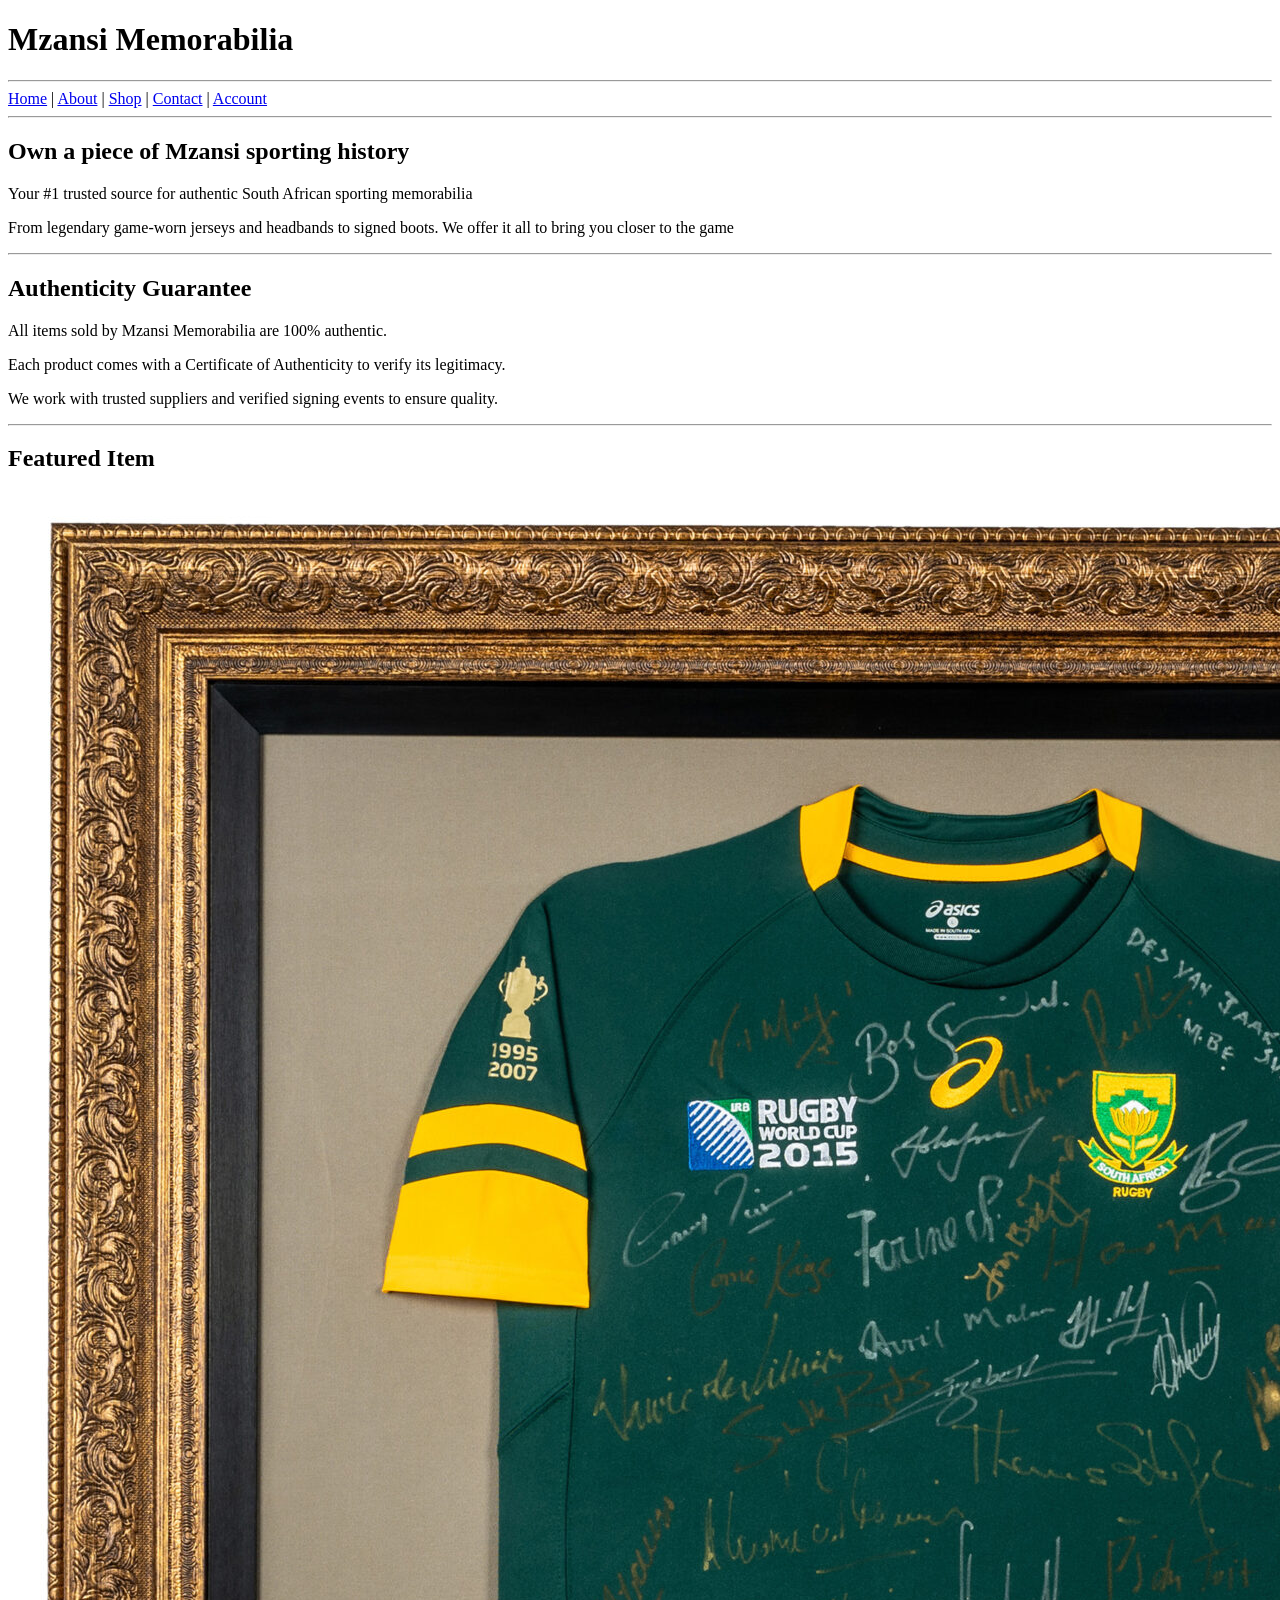
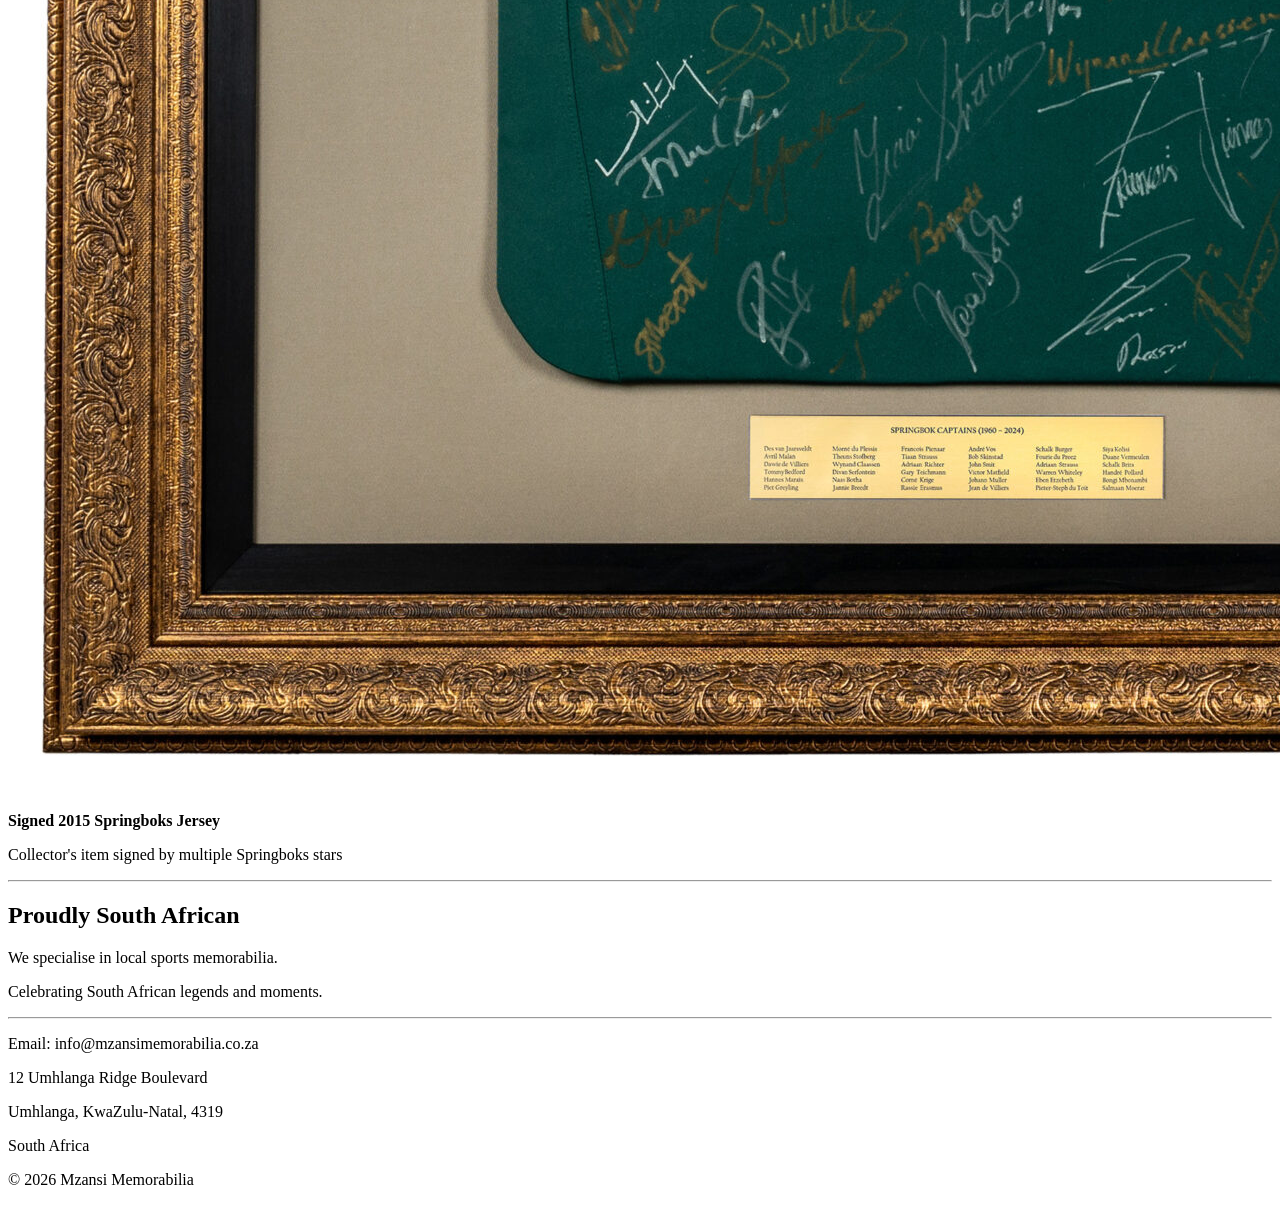
<file: index.html>
<!DOCTYPE html>
<html lang="en">
<head>
    <meta charset="UTF-8">
    <meta name="viewport" content="width=device-width, initial-scale=1.0">
    <title>Mzansi Memorabilia</title>
</head>
    <header>
    <h1>Mzansi Memorabilia</h1>
    <hr>
<nav>
        <a href="index.html">Home</a> |
        <a href="about.html">About</a> |
        <a href="shop.html">Shop</a> |
        <a href="contact.html">Contact</a> |
        <a href="account.html">Account</a>
    <hr>
</nav>
    </header>
<body>


<main>
    <section>
    <h2>Own a piece of Mzansi sporting history</h2>
    <p>Your #1 trusted source for authentic South African sporting memorabilia</p>
    <p>From legendary game-worn jerseys and headbands to signed boots. We offer it all to bring you closer to the game</p>
    </section>
    <hr>

    <section>
    <h2>Authenticity Guarantee</h2>
    <p>All items sold by Mzansi Memorabilia are 100% authentic.</p>
    <p>Each product comes with a Certificate of Authenticity to verify its legitimacy.</p>
    <p>We work with trusted suppliers and verified signing events to ensure quality.</p>
    </section>
    <hr>

    <section>
        <h2>Featured Item</h2>
        <div>
            <img src="/Assets/2015 signed boks jersey.jpg">
            <p><b>Signed 2015 Springboks Jersey</b></p>
            <p>Collector's item signed by multiple Springboks stars</p>
        </div>
    </section>

    <hr>

    <section>
    <h2>Proudly South African</h2>
    <p>We specialise in local sports memorabilia.</p>
    <p>Celebrating South African legends and moments.</p>
    </section>
    <hr>

    <footer>
        <p>Email: info@mzansimemorabilia.co.za</p>
        <p>12 Umhlanga Ridge Boulevard</p>
        <p>Umhlanga, KwaZulu-Natal, 4319</p>
        <p> South Africa</p>
        <p>&copy; 2026 Mzansi Memorabilia</p>
    </footer>


</body>
</html>
</file>
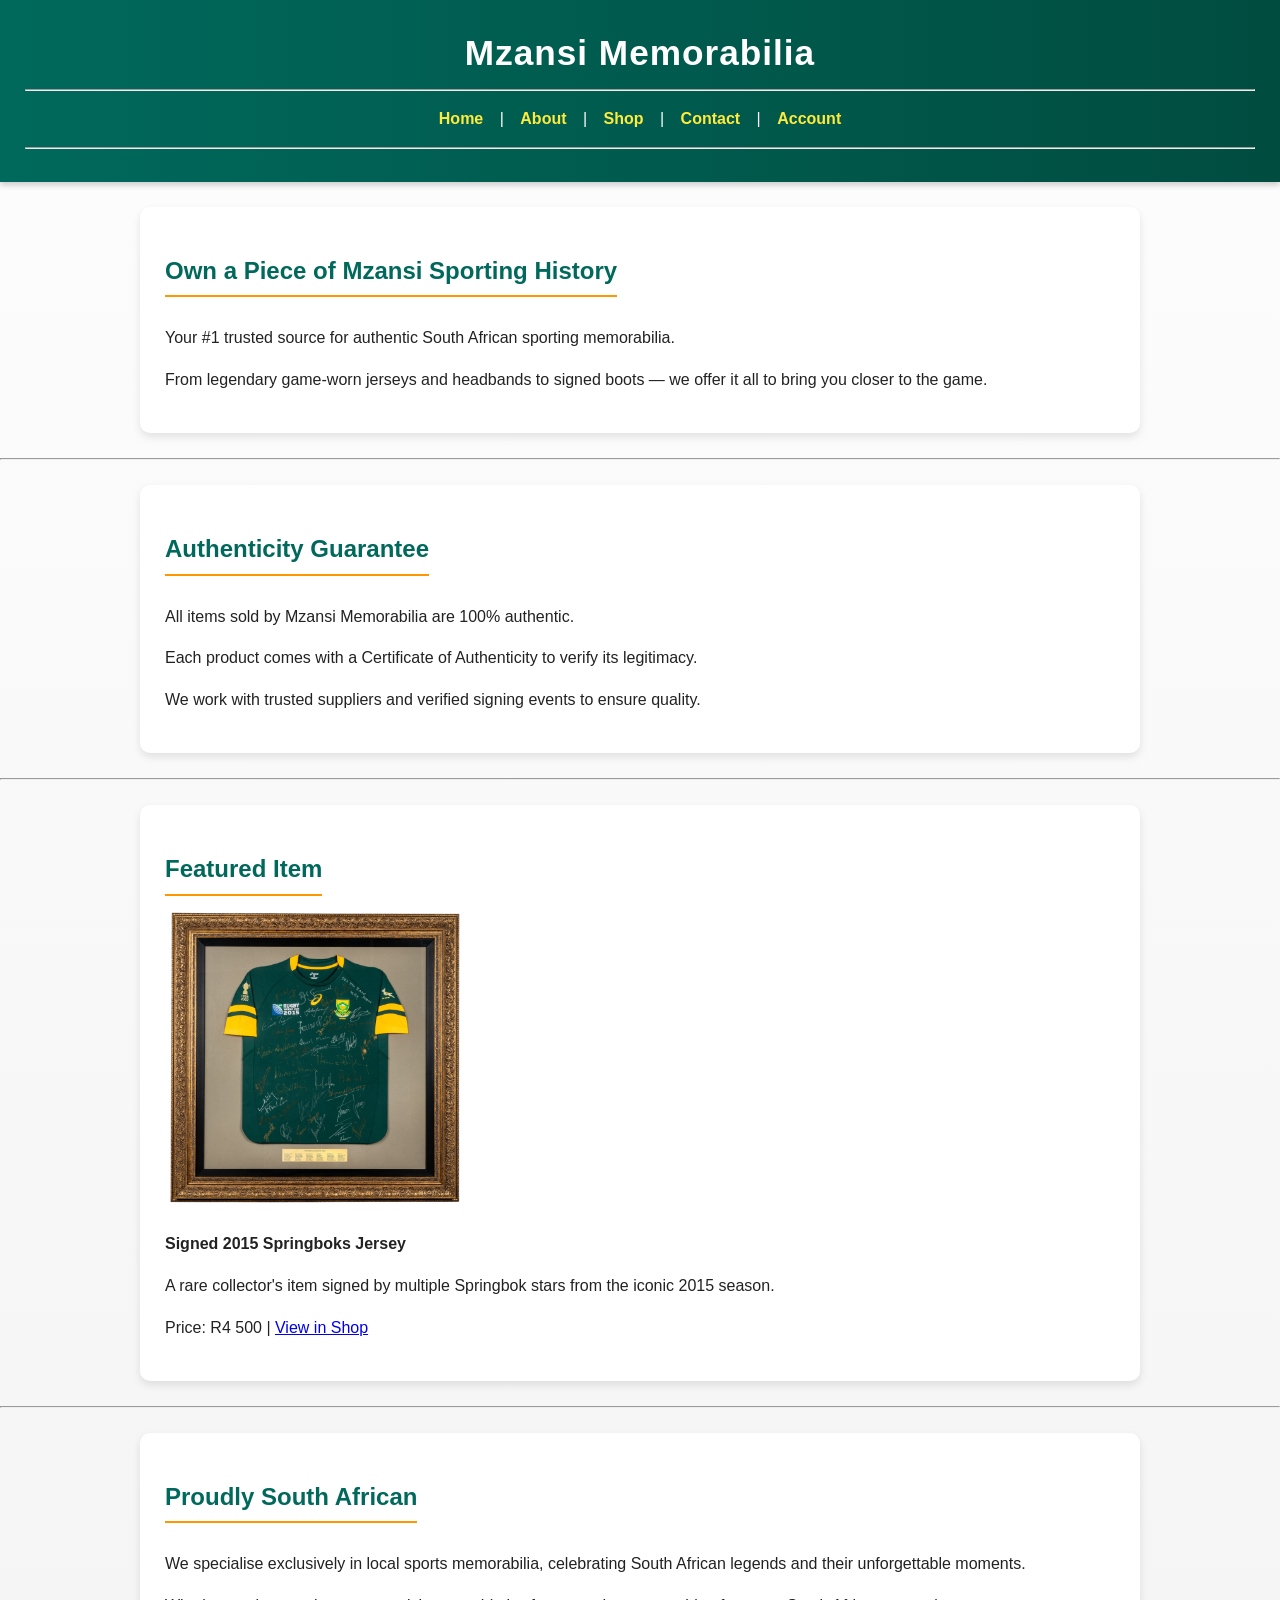
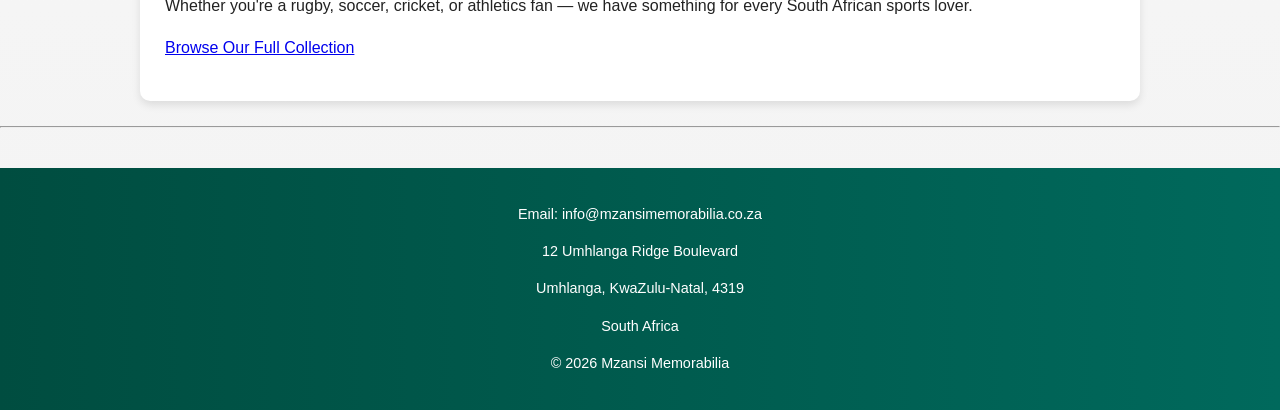
<file: HTML files/index.html>
<!DOCTYPE html>
<html lang="en">

<head>
    <meta charset="UTF-8">
    <meta name="viewport" content="width=device-width, initial-scale=1.0">
    <!-- Page title displayed in browser tab -->
    <title>Mzansi Memorabilia</title>
    <link rel="stylesheet" href="styles.css">
</head>

<body>

     <!--Header has the company logo, name and the navigation-->
    <header>
        <h1>Mzansi Memorabilia</h1>
        <hr>

         <!--Navigation menu linking all the pages of the website-->
        <nav>
            <a href="index.html">Home</a> |
            <a href="about.html">About</a> |
            <a href="shop.html">Shop</a> |
            <a href="contact.html">Contact</a> |
            <a href="account.html">Account</a>
        </nav>
        <hr>
    </header>

    <!-- Main content of the home page -->
    <main>

        <!-- Hero section: Welcome message and site tagline -->
        <section>
            <h2>Own a Piece of Mzansi Sporting History</h2>
            <p>Your #1 trusted source for authentic South African sporting memorabilia.</p>
            <p>From legendary game-worn jerseys and headbands to signed boots — we offer it all to bring you closer to the game.</p>
        </section>
        <hr>

        <!-- Authenticity section: Reassures customers about product quality -->
        <section>
            <h2>Authenticity Guarantee</h2>
            <p>All items sold by Mzansi Memorabilia are 100% authentic.</p>
            <p>Each product comes with a Certificate of Authenticity to verify its legitimacy.</p>
            <p>We work with trusted suppliers and verified signing events to ensure quality.</p>
        </section>
        <hr>

        <!-- Featured item section:This section features high-valued products --> 
        <section>
            <h2>Featured Item</h2>
            <div>
                <!-- Product image: 2015 Springboks signed jersey -->
                <img src="assets/signed boks jersey.jpg" alt="Signed 2015 Springboks Jersey" width="300" height="300">
                <p><b>Signed 2015 Springboks Jersey</b></p>
                <p>A rare collector's item signed by multiple Springbok stars from the iconic 2015 season.</p>
                <p>Price: R4 500 | <a href="shop.html">View in Shop</a></p>
            </div>
        </section>
        <hr>

        <!-- Why choose us section: Highlights the brand's South African identity -->
        <section>
            <h2>Proudly South African</h2>
            <p>We specialise exclusively in local sports memorabilia, celebrating South African legends and their unforgettable moments.</p>
            <p>Whether you're a rugby, soccer, cricket, or athletics fan — we have something for every South African sports lover.</p>
            <p><a href="shop.html">Browse Our Full Collection</a></p>
        </section>

    </main>
    <hr>

    <!-- Footer consists of contact details and copyright -->
    <footer>
        <p>Email: info@mzansimemorabilia.co.za</p>
        <p>12 Umhlanga Ridge Boulevard</p>
        <p>Umhlanga, KwaZulu-Natal, 4319</p>
        <p>South Africa</p>
        <p>&copy; 2026 Mzansi Memorabilia</p>
    </footer>

</body>
</html>
</file>
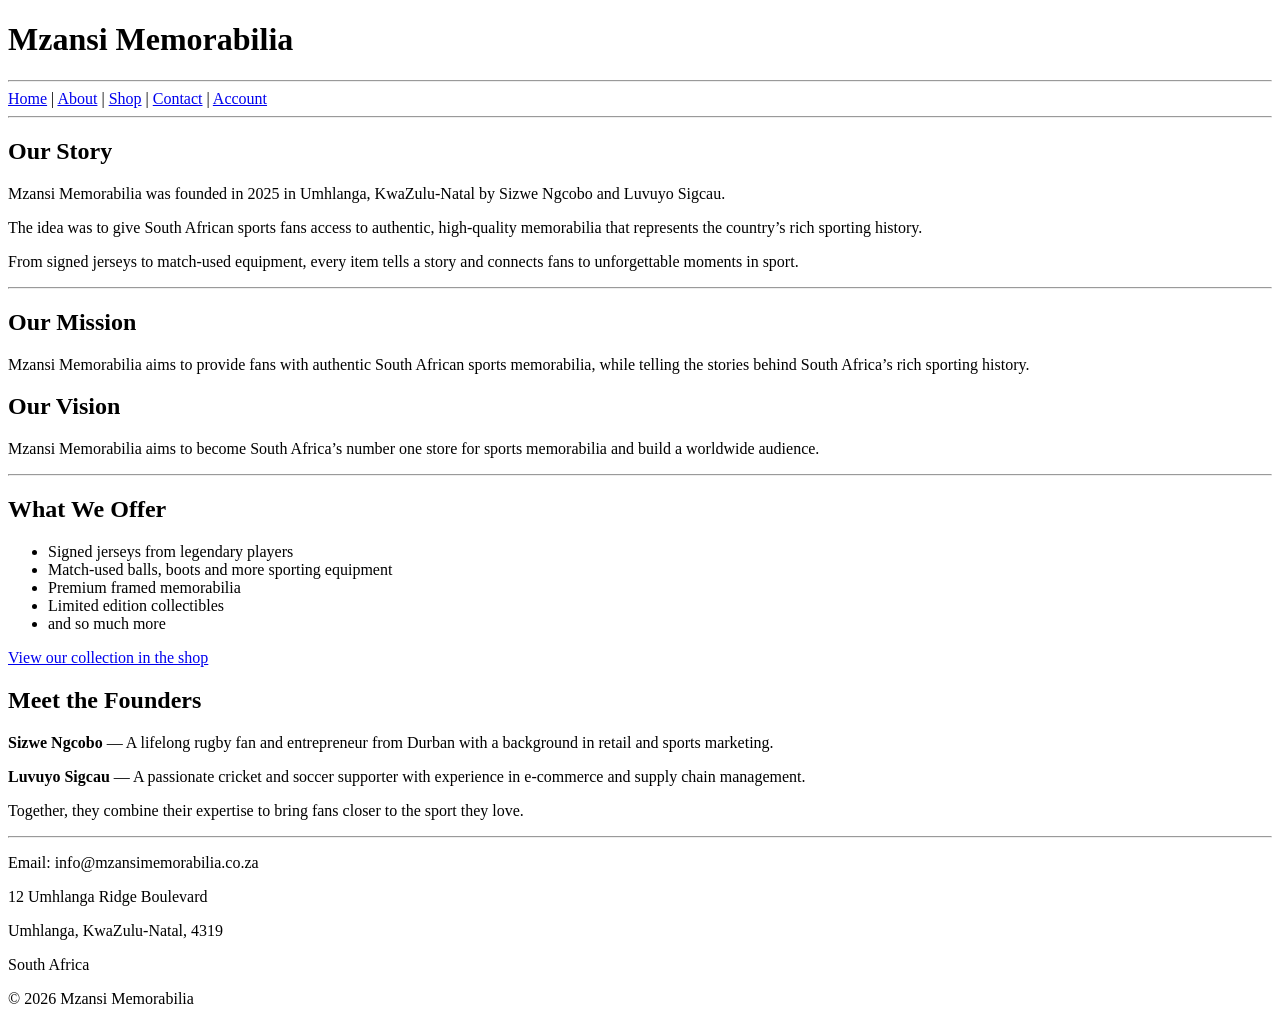
<file: about.html>
<!DOCTYPE html>
<!--About page about Mzansi Memorabilia: includes the story, mission, vision and more about the business-->
<html lang="en">
<head>
    <meta charset="UTF-8">
    <meta name="viewport" content="width=device-width, initial-scale=1.0">
    <!--Title of the page-->
    <title>About Us | Mzansi Memorabilia</title>
</head>
<body>
    <!--Header has the company logo and name and the navigation-->
    <header>
    <h1>Mzansi Memorabilia</h1>
    <hr>
    <!--Navigation menu linking all the pages of the website-->
<nav>
        <a href="index.html">Home</a> |
        <a href="about.html">About</a> |
        <a href="shop.html">Shop</a> |
        <a href="contact.html">Contact</a> |
        <a href="account.html">Account</a>
    
</nav>
    <hr>
    </header>

    <!--Main content of the page-->
<main>
    <!--Our story gives the background of how the company was founded-->
    <section>
    <h2>Our Story</h2>
    <p>Mzansi Memorabilia was founded in 2025 in Umhlanga, KwaZulu-Natal by Sizwe Ngcobo and Luvuyo Sigcau.</p>
    <p>The idea was to give South African sports fans access to authentic, high-quality memorabilia that represents the country’s rich sporting history.</p>
    <p>From signed jerseys to match-used equipment, every item tells a story and connects fans to unforgettable moments in sport.</p>
    </section>
    <hr>

    <!--Mission and vision: the company's goals and direction-->
    <section>
    <h2>Our Mission</h2>
    <p>Mzansi Memorabilia aims to provide fans with authentic South African sports memorabilia, while telling the stories behind South Africa’s rich sporting history.</p>

    <h2>Our Vision</h2>
    <p>Mzansi Memorabilia aims to become South Africa’s number one store for sports memorabilia and build a worldwide audience.</p>
    </section>
    <hr>

    <!--What we offer: Lists the available products-->
    <section>
    <h2>What We Offer</h2>
    <ul>
        <!--List of products available-->
        <li>Signed jerseys from legendary players</li>
        <li>Match-used balls, boots and more sporting equipment</li>
        <li>Premium framed memorabilia</li>
        <li>Limited edition collectibles</li>
        <li>and so much more</li>
    </ul>
    <p><a href="shop.html">View our collection in the shop</a></p>
    </section>
<!-- Meet the team section: introduces the founders -->
<section>
    <h2>Meet the Founders</h2>
    <p><b>Sizwe Ngcobo</b> — A lifelong rugby fan and entrepreneur from Durban with a background in retail and sports
        marketing.</p>
    <p><b>Luvuyo Sigcau</b> — A passionate cricket and soccer supporter with experience in e-commerce and supply chain
        management.</p>
    <p>Together, they combine their expertise to bring fans closer to the sport they love.</p>
</section>

</main>
<hr>
    <footer>
        <p>Email: info@mzansimemorabilia.co.za</p>
        <p>12 Umhlanga Ridge Boulevard</p>
        <p>Umhlanga, KwaZulu-Natal, 4319</p>
        <p> South Africa</p>
        <p>&copy; 2026 Mzansi Memorabilia</p>
    </footer>
</body>
</html>
</file>
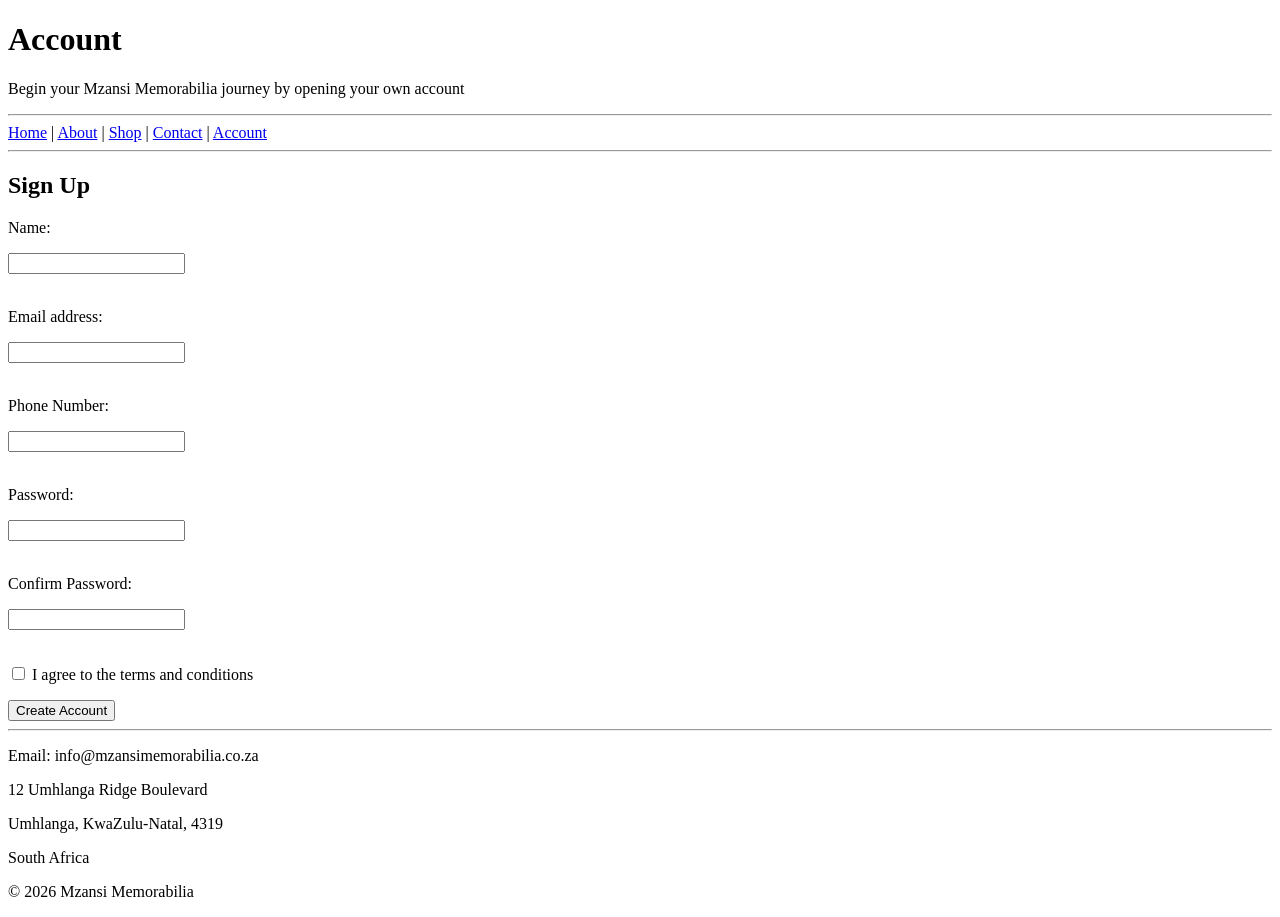
<file: account.html>
<!DOCTYPE html>
<html lang="en">
<head>
    <meta charset="UTF-8">
    <meta name="viewport" content="width=device-width, initial-scale=1.0">
    <title>Account</title>
</head>
<header>
<h1>Account</h1>
<p>Begin your Mzansi Memorabilia journey by opening your own account</p>
    <hr>
    <nav>
        <a href="index.html">Home</a> |
        <a href="about.html">About</a> |
        <a href="shop.html">Shop</a> |
        <a href="contact.html">Contact</a> |
        <a href="account.html">Account</a>
    </nav>
   <hr>

</header>

<body>
<main>
    <section>
        <h2>Sign Up</h2>
        <form>
            <p>Name:</p>
            <input type="text" name="name" required>

            <br><br>

            <p>Email address:</p>
            <input type="email" name="email" required>

            <br><br>

            <p>Phone Number:</p>
            <input type="tel" name="phone" required>

            <br><br>

            <p>Password:</p>
            <input type="password" name="password" required>

            <br><br>

            <p>Confirm Password:</p>
            <input type="password" name="confirm_password" required>

            <br><br>

            <p>
                <input type="checkbox" required>
                I agree to the terms and conditions
            </p>

            <input type="submit" value="Create Account">
        </form>
    </section>
</main>
<hr>
<footer>
        <p>Email: info@mzansimemorabilia.co.za</p>
        <p>12 Umhlanga Ridge Boulevard</p>
        <p>Umhlanga, KwaZulu-Natal, 4319</p>
        <p> South Africa</p>
        <p>&copy; 2026 Mzansi Memorabilia</p>
    </footer>
</body>
</html>
</file>
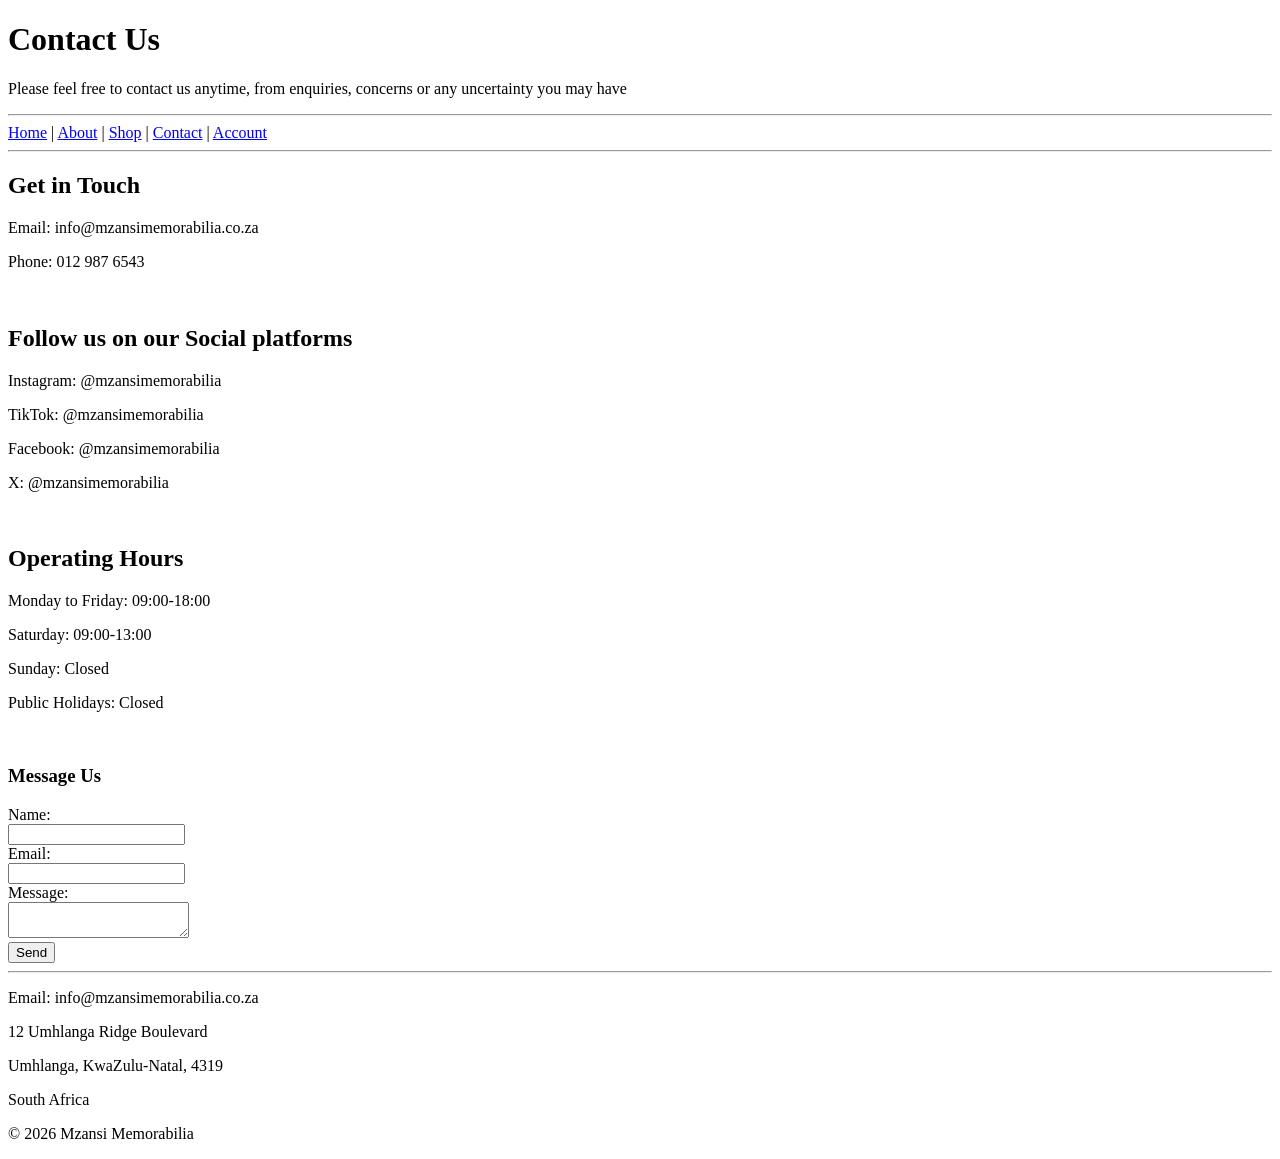
<file: contact.html>
<!DOCTYPE html>
<html lang="en">
<head>
    <meta charset="UTF-8">
    <meta name="viewport" content="width=device-width, initial-scale=1.0">
    <title>Contact Us</title>
</head>
<header>
    <h1>Contact Us</h1>
    <p>Please feel free to contact us anytime, from enquiries, concerns or any uncertainty you may have</p>
    <hr>
    <nav>
        <a href="index.html">Home</a> |
        <a href="about.html">About</a> |
        <a href="shop.html">Shop</a> |
        <a href="contact.html">Contact</a> |
        <a href="account.html">Account</a>
    </nav>
    <hr>
</header>
<body>

<main>

    <section>
    <h2>Get in Touch</h2>
    <p>Email: info@mzansimemorabilia.co.za</p>
    <p>Phone: 012 987 6543</p>
    </section>
    <br>

    <section>
    <h2>Follow us on our Social platforms</h2>
    <p>Instagram: @mzansimemorabilia</p>
    <p>TikTok: @mzansimemorabilia</p>
    <p>Facebook: @mzansimemorabilia</p>
    <p>X: @mzansimemorabilia</p>
    </section>
    <br>

    <section>
    <h2> Operating Hours</h2>
    <p> Monday to Friday: 09:00-18:00 </p>
    <p> Saturday: 09:00-13:00 </p>
    <p> Sunday: Closed </p>
    <p> Public Holidays: Closed</p>
    <br>
    </section>
    
    <h3>Message Us</h3>
    <section>
    <form>
        Name:<br>
        <input type="text" name="name"><br>

        Email:<br>
        <input type="email" name="email"><br>

        Message:<br>
        <textarea name="message"></textarea><br>

        <input type="submit" value="Send">
    </form>
    </section>
</main>
<hr>
<footer>
        <p>Email: info@mzansimemorabilia.co.za</p>
        <p>12 Umhlanga Ridge Boulevard</p>
        <p>Umhlanga, KwaZulu-Natal, 4319</p>
        <p> South Africa</p>
        <p>&copy; 2026 Mzansi Memorabilia</p>
    </footer>
    
</body>
</html>
</file>
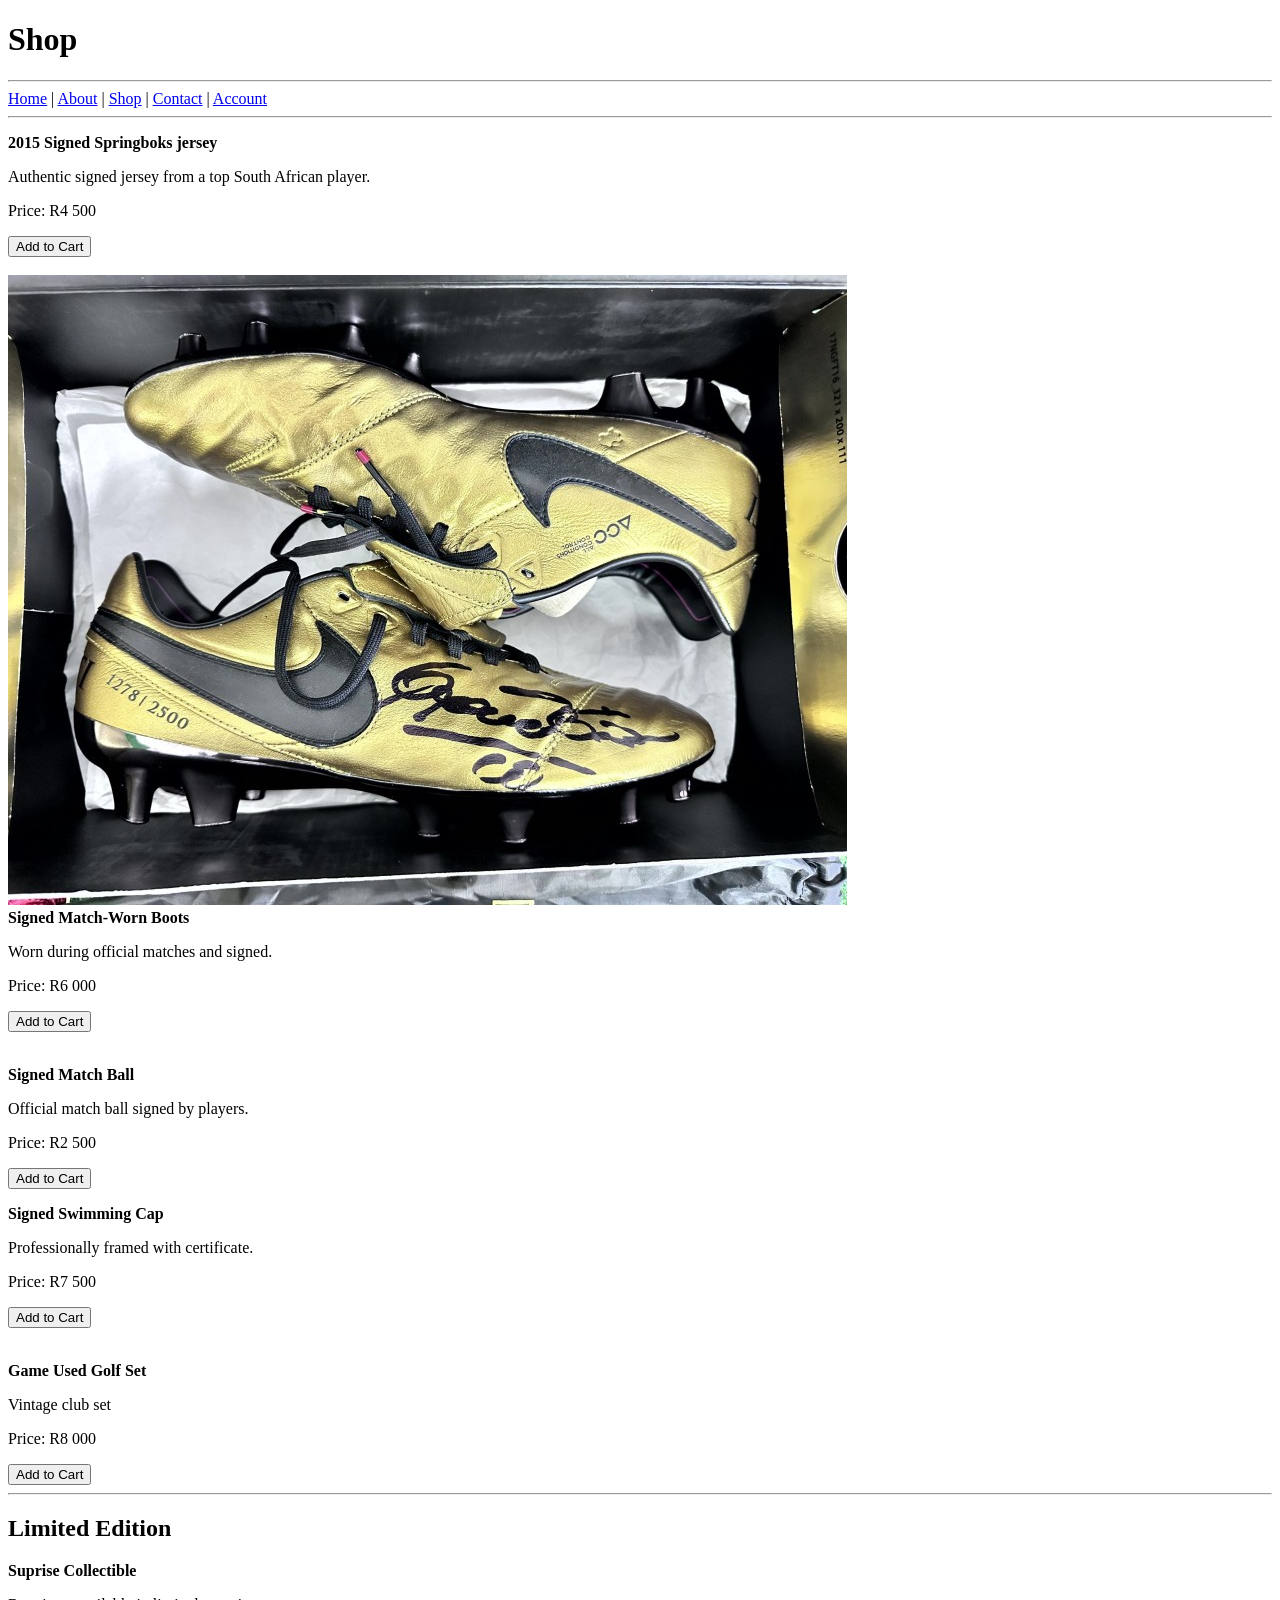
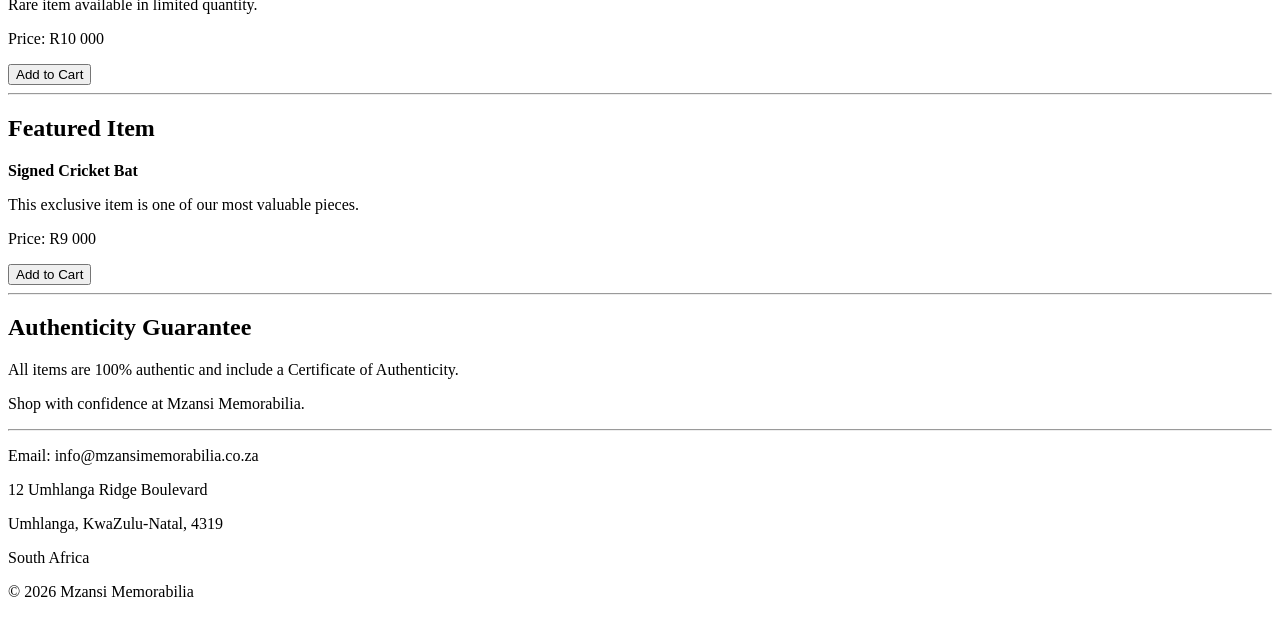
<file: shop.html>
<!DOCTYPE html>
<html lang="en">
<head>
    <meta charset="UTF-8">
    <meta name="viewport" content="width=device-width, initial-scale=1.0">
    <title>Shop</title>
</head>
<header>
    <h1> Shop</h1>
    <hr>
    <nav>
        <a href="index.html">Home</a> |
        <a href="about.html">About</a> |
        <a href="shop.html">Shop</a> |
        <a href="contact.html">Contact</a> |
        <a href="account.html">Account</a>
    </nav>
    <hr>  
</header>
<body>
 
<main>  
    
<div class="picture_1"></div>
<div class="rugby-jersey-h2"><b><p>2015 Signed Springboks jersey</p></b></div>
<div class="p-shop"><p>Authentic signed jersey from a top South African player.</p></div>
<div class="price-shop"><p>Price: R4 500</p></div>
<div class="btn"><button>Add to Cart</button></div>
<br>

<div class="picture_2">
<img src="/Assets/signed boots.jpg"></div>
<div class=soccer-boots><b>Signed Match-Worn Boots</b></div>
<div class="s-boots"><p>Worn during official matches and signed.</p></div>
<div class="price-shop-1"><p>Price: R6 000</p></div>
<div class="btn"><button>Add to Cart</button></div>
<br>

<div class="picture_3"></div>
<div class="signed-match-ball"><b><p>Signed Match Ball</b></p></div>
<div class="signed-m-ball"><p>Official match ball signed by players.</p></div>
<div class="price-shop-2"><p>Price: R2 500</p></div>
<div class="btn"><button>Add to Cart</button></div>


<div class="picture_4"></div>
<div class="signed-swimming-cap"><p><b>Signed Swimming Cap</b></p></div>
<div class="signed-s-cap"><p>Professionally framed with certificate.</p></div>
<div class="price-shop-3"><p>Price: R7 500</p></div>
<div class="btn"><button>Add to Cart</button></div>

<br>

<div class="picture_5"></div>
<div class="golf-set"><p><b>Game Used Golf Set</b></p></div>
<div class="golf-s"><p>Vintage club set</p></div>
<div class="price-shop-4"><p>Price: R8 000</p></div>
<div class="btn"><button>Add to Cart</button></div>

<hr>

<h2>Limited Edition</h2>

<div class="picture_6"></div>
<div class="suprise-collectible"><p><b>Suprise Collectible</b></p></div>
<div class="supr-collectible"><p>Rare item available in limited quantity.</p></div>
<div class="price-shop-5"><p>Price: R10 000</p></div>
<div class="btn"><button>Add to Cart</button></div>

<hr>

<h2>Featured Item</h2>

<div class="picture_7"></div>
<div class="signed-cricket-bat"><p><b>Signed Cricket Bat</b></p></div>
<div class="signed-c-bat"><p>This exclusive item is one of our most valuable pieces.</p></div>
<div ckass="price-shop-6"><p>Price: R9 000</p></div>
<div class="btn"><button>Add to Cart</button></div>

<hr>

<section>
<h2>Authenticity Guarantee</h2>
<p>All items are 100% authentic and include a Certificate of Authenticity.</p>
<p>Shop with confidence at Mzansi Memorabilia.</p>
</section>
</main> 
<hr>
<footer>
        <p>Email: info@mzansimemorabilia.co.za</p>
        <p>12 Umhlanga Ridge Boulevard</p>
        <p>Umhlanga, KwaZulu-Natal, 4319</p>
        <p> South Africa</p>
        <p>&copy; 2026 Mzansi Memorabilia</p>
    </footer>

</body>
</html>
</file>
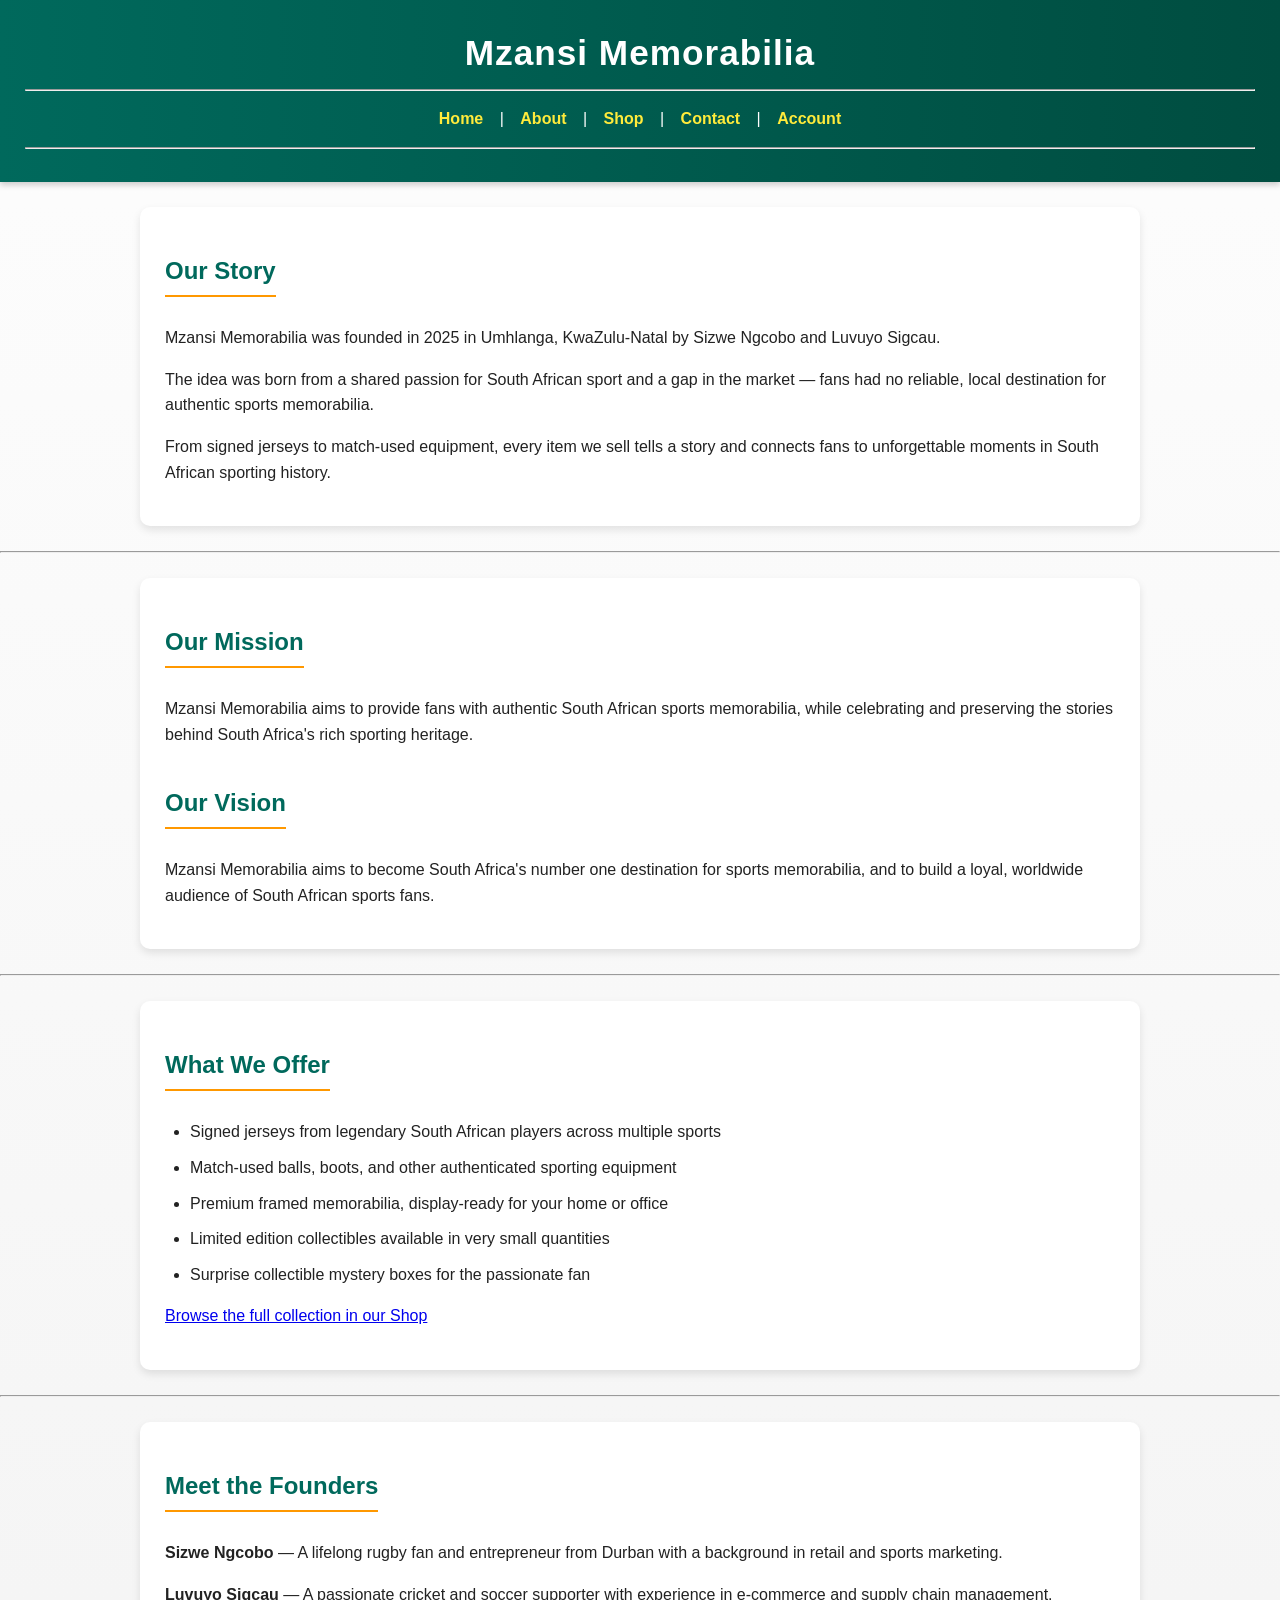
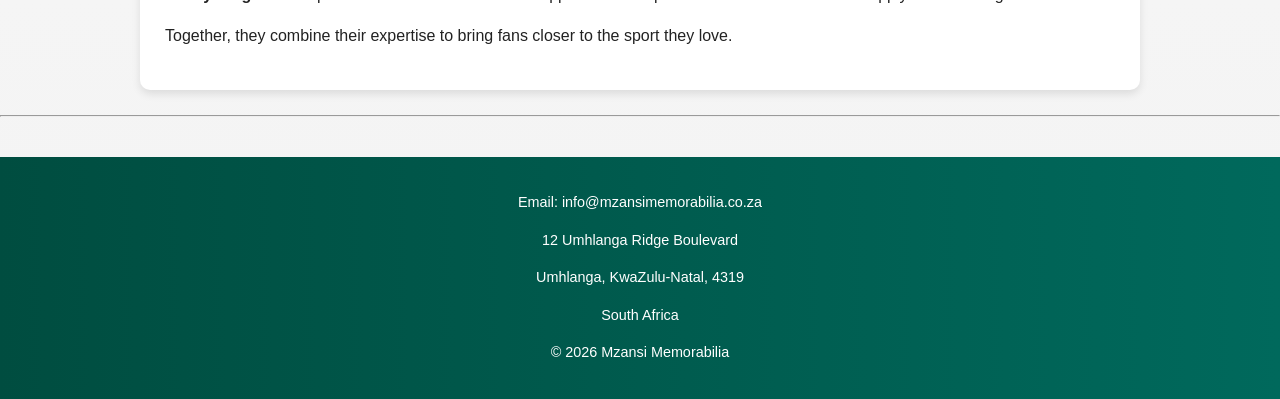
<file: HTML files/about.html>
<!DOCTYPE html>
<html lang="en">

<head>
    <meta charset="UTF-8">
    <meta name="viewport" content="width=device-width, initial-scale=1.0">
    <!-- Page title shown in the browser tab -->
    <title>About Us | Mzansi Memorabilia</title>
    <link rel="stylesheet" href="styles.css">
</head>

<body>

     <!--Header has the company logo, name and the navigation-->
    <header>
        <h1>Mzansi Memorabilia</h1>
        <hr>

         <!--Navigation menu linking all the pages of the website-->
        <nav>
            <a href="index.html">Home</a> |
            <a href="about.html">About</a> |
            <a href="shop.html">Shop</a> |
            <a href="contact.html">Contact</a> |
            <a href="account.html">Account</a>
        </nav>
        <hr>
    </header>

    <!--  MAIN: Primary content of the About page -->
    <main>

        <!-- Our Story section: Background on how the company was founded -->
        <section>
            <h2>Our Story</h2>
            <p>Mzansi Memorabilia was founded in 2025 in Umhlanga, KwaZulu-Natal by Sizwe Ngcobo and Luvuyo Sigcau.</p>
            <p>The idea was born from a shared passion for South African sport and a gap in the market — fans had no reliable, local destination for authentic sports memorabilia.</p>
            <p>From signed jerseys to match-used equipment, every item we sell tells a story and connects fans to unforgettable moments in South African sporting history.</p>
        </section>
        <hr>

        <!-- Mission and Vision sections: Company goals and long-term direction -->
        <section>
            <h2>Our Mission</h2>
            <p>Mzansi Memorabilia aims to provide fans with authentic South African sports memorabilia, while celebrating and preserving the stories behind South Africa's rich sporting heritage.</p>

            <h2>Our Vision</h2>
            <p>Mzansi Memorabilia aims to become South Africa's number one destination for sports memorabilia, and to build a loyal, worldwide audience of South African sports fans.</p>
        </section>
        <hr>

        <!-- What We Offer section: Lists the types of products available -->
        <section>
            <h2>What We Offer</h2>
            <ul>
                <!-- Each list item describes a product category available in the shop -->
                <li>Signed jerseys from legendary South African players across multiple sports</li>
                <li>Match-used balls, boots, and other authenticated sporting equipment</li>
                <li>Premium framed memorabilia, display-ready for your home or office</li>
                <li>Limited edition collectibles available in very small quantities</li>
                <li>Surprise collectible mystery boxes for the passionate fan</li>
            </ul>
            <p><a href="shop.html">Browse the full collection in our Shop</a></p>
        </section>
        <hr>

        <!-- Meet the Founders section: Introduces the founders -->
        <section>
            <h2>Meet the Founders</h2>
            <p><b>Sizwe Ngcobo</b> — A lifelong rugby fan and entrepreneur from Durban with a background in retail and sports marketing.</p>
            <p><b>Luvuyo Sigcau</b> — A passionate cricket and soccer supporter with experience in e-commerce and supply chain management.</p>
            <p>Together, they combine their expertise to bring fans closer to the sport they love.</p>
        </section>

    </main>
    <hr>

    <!-- Footer consists of contact details and copyright -->
    <footer>
        <p>Email: info@mzansimemorabilia.co.za</p>
        <p>12 Umhlanga Ridge Boulevard</p>
        <p>Umhlanga, KwaZulu-Natal, 4319</p>
        <p>South Africa</p>
        <p>&copy; 2026 Mzansi Memorabilia</p>
    </footer>

</body>
</html>
</file>
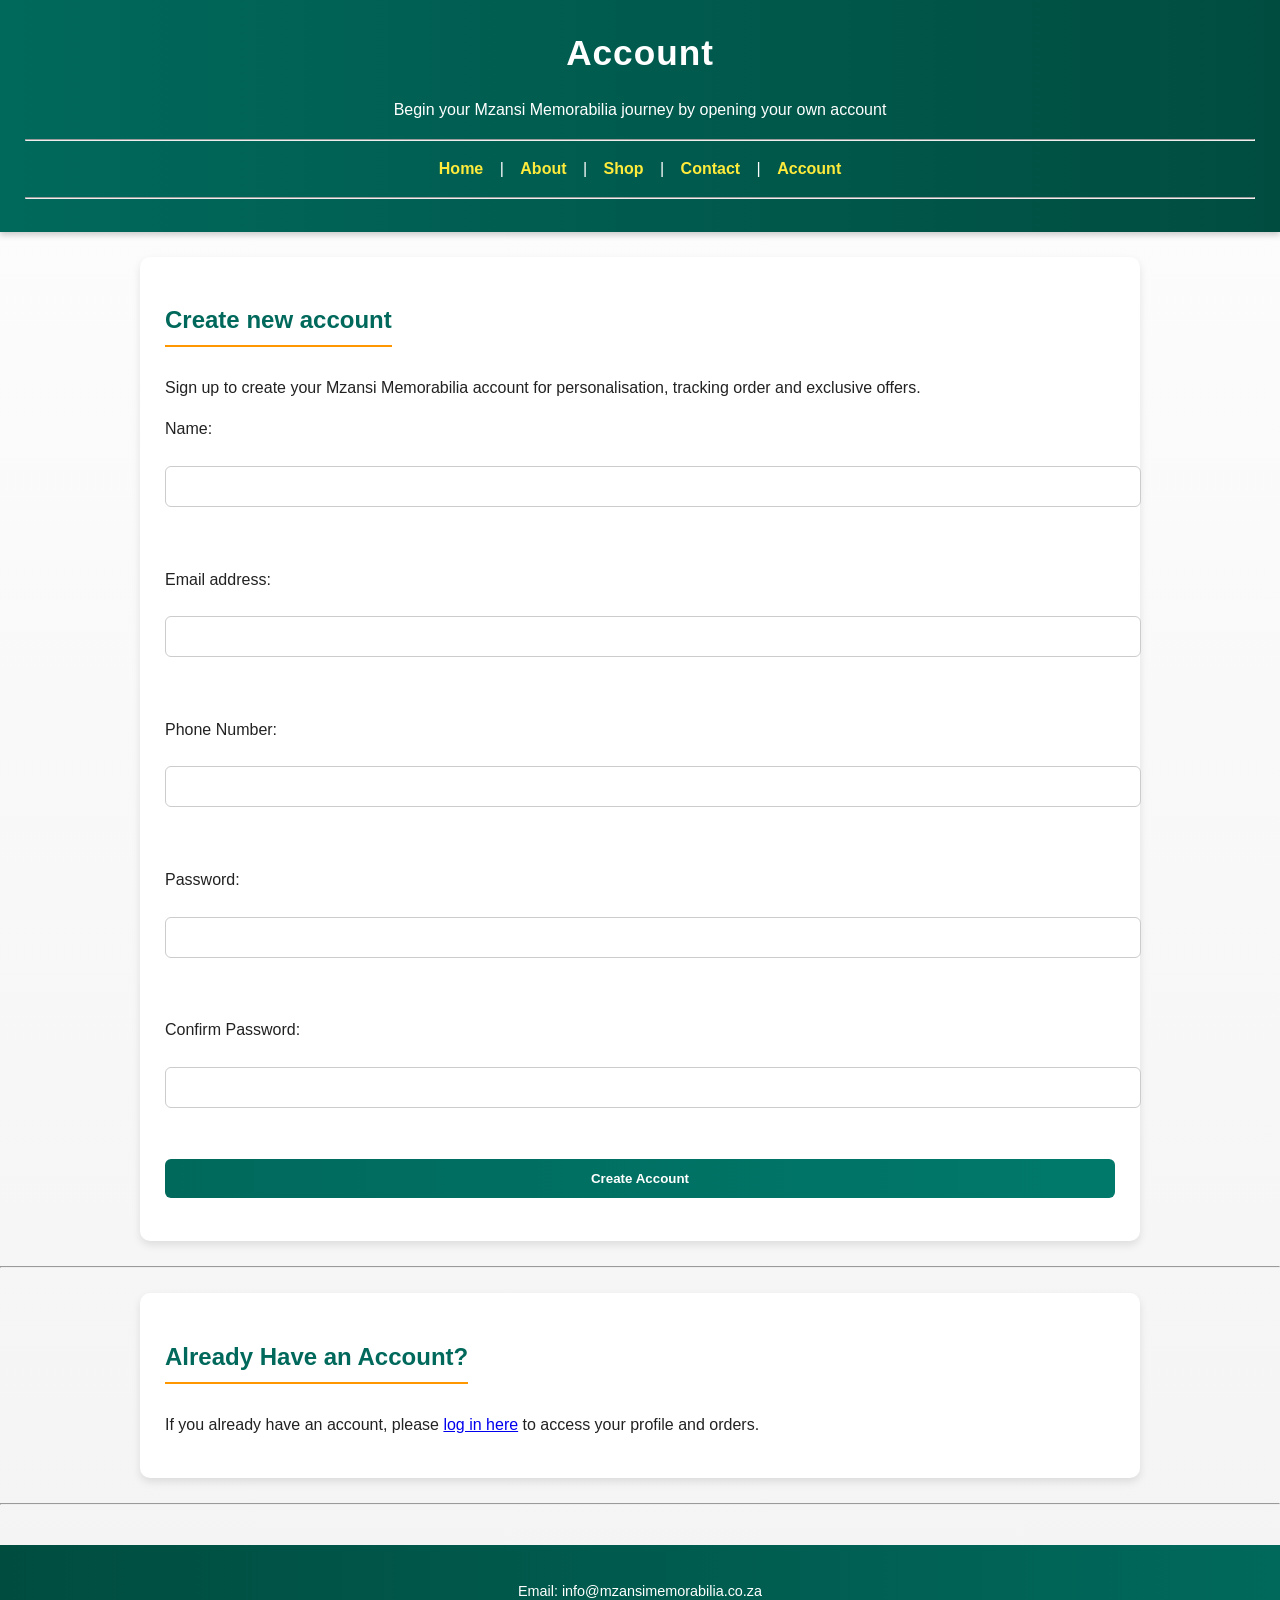
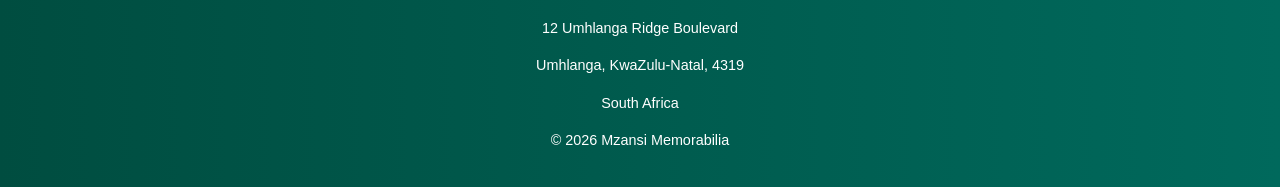
<file: HTML files/account.html>
<!DOCTYPE html>
<html lang="en">
<head>
    <meta charset="UTF-8">
    <meta name="viewport" content="width=device-width, initial-scale=1.0">
    <!-- Page title shown in the browser tab -->
    <title>Account | Mzansi Memorabilia</title>
    <link rel="stylesheet" href="styles.css">
</head>

<body>
    <!--Header has the company logo, name and the navigation-->
<header>
<h1>Account</h1>
<p>Begin your Mzansi Memorabilia journey by opening your own account</p>
    <hr>

    <!--Navigation menu linking all the pages of the website-->
    <nav>
        <a href="index.html">Home</a> |
        <a href="about.html">About</a> |
        <a href="shop.html">Shop</a> |
        <a href="contact.html">Contact</a> |
        <a href="account.html">Account</a>
    </nav>
   <hr>
</header>

    <!--Main part with the account registration form-->
<main>
    <!--Sign up section-->
    <section>

        <h2>Create new account</h2>
        <p>Sign up to create your Mzansi Memorabilia account for personalisation, tracking order and exclusive offers.</p>

        <!--Form collecting details to create an account-->
        <form>
            <!--Name field-->
            <p>Name:</p>
            <input type="text" name="name" required>
            <br><br>

            <!--Email field-->
            <p>Email address:</p>
            <input type="email" name="email" required>
            <br><br>

            <!--Phone number field-->
            <p>Phone Number:</p>
            <input type="tel" name="phone" required>
            <br><br>

            <!--Password and confirm password fields-->
            <p>Password:</p>
            <input type="password" name="password" required>
            <br><br>

            <!--Renter password to make sure it matches-->
            <p>Confirm Password:</p>
            <input type="password" name="confirm_password" required>
            <br><br>

        <!-- Submit button: creates the account when clicked -->
        <input type="submit" value="Create Account">
        </form>
        </section>
        <hr>
        
        <!-- Already have an account section for returning users -->
        <section>
            <h2>Already Have an Account?</h2>
            <p>If you already have an account, please <a href="#">log in here</a> to access your profile and orders.</p>
        </section>
        
        </main>
        <hr>
        <!-- Footer consists of contact details and copyright  -->
<footer>
        <p>Email: info@mzansimemorabilia.co.za</p>
        <p>12 Umhlanga Ridge Boulevard</p>
        <p>Umhlanga, KwaZulu-Natal, 4319</p>
        <p> South Africa</p>
        <p>&copy; 2026 Mzansi Memorabilia</p>
    </footer>
</body>
</html>
</file>
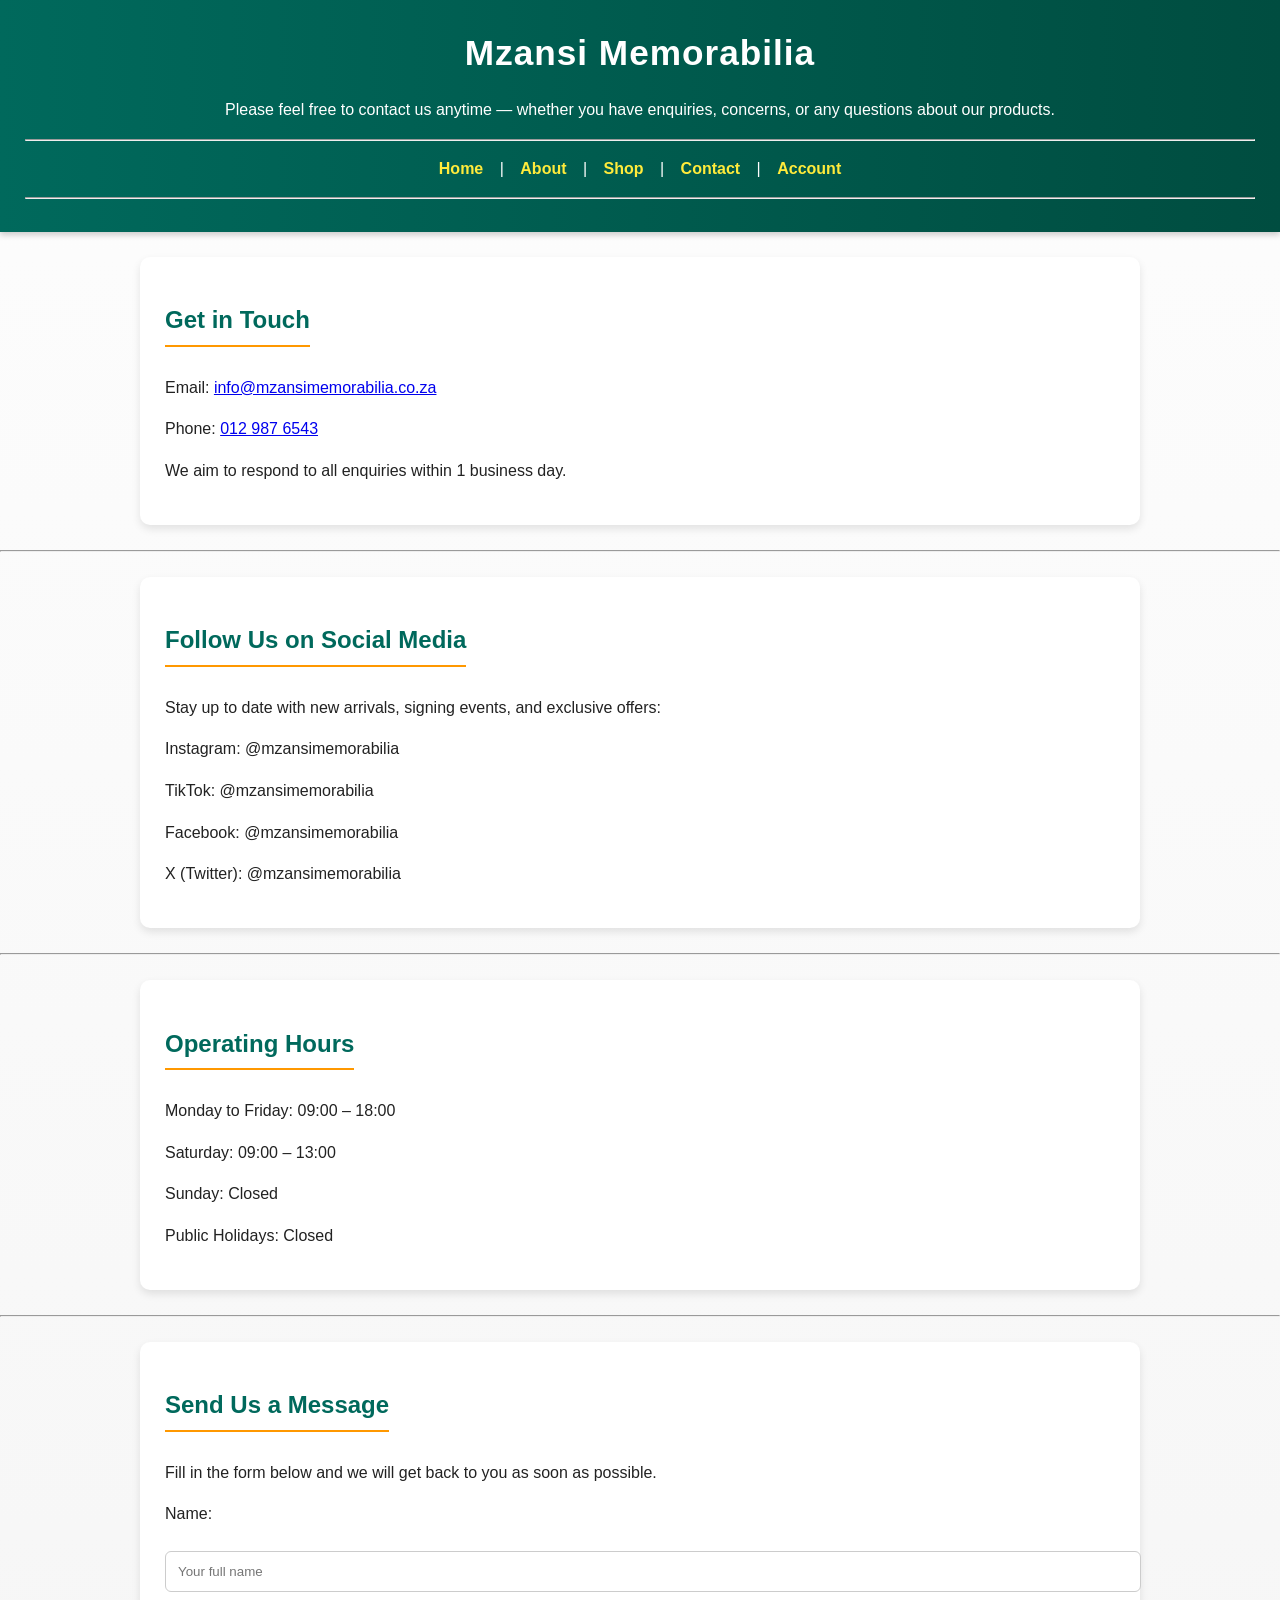
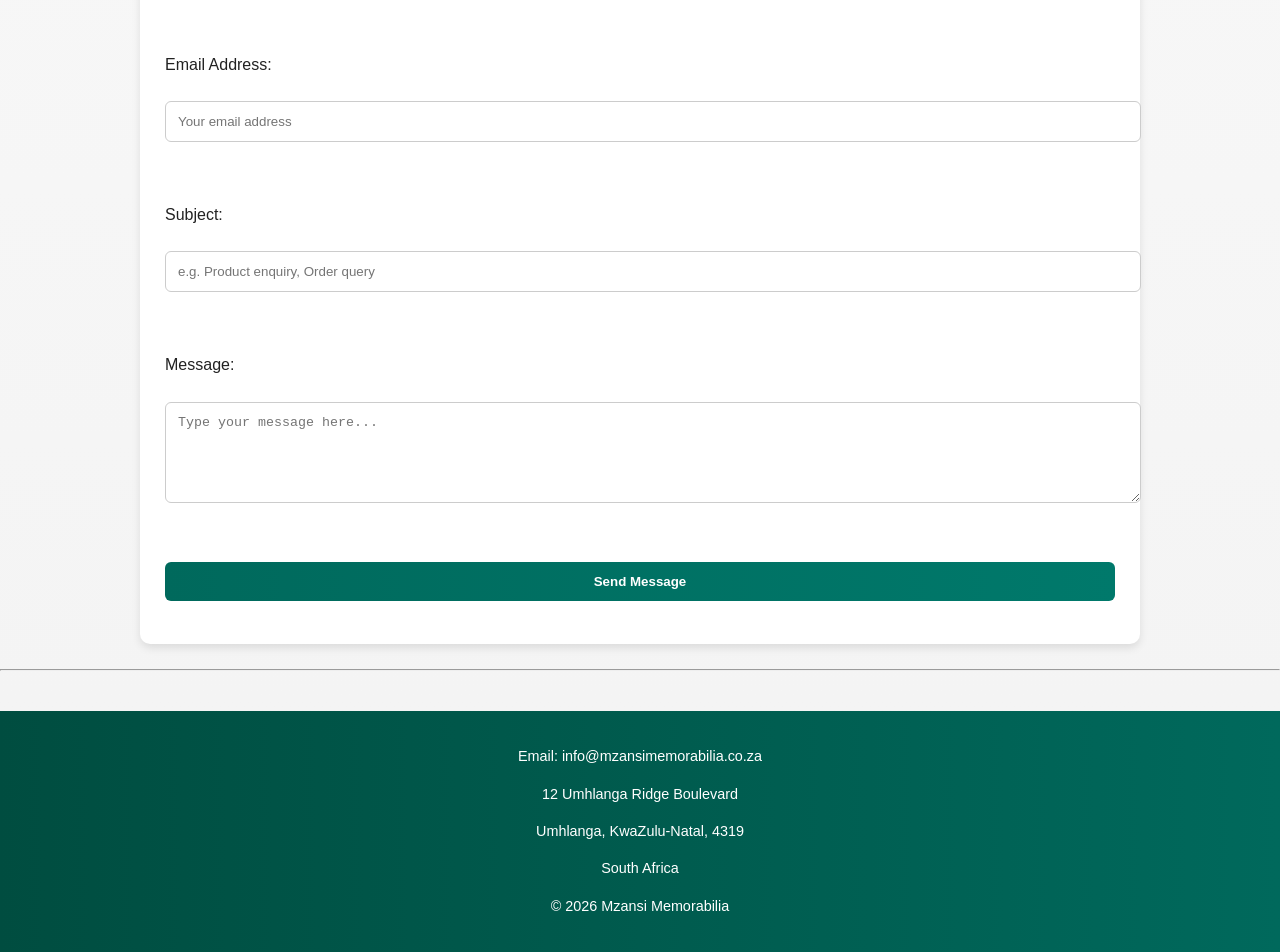
<file: HTML files/contact.html>
<!DOCTYPE html>
<html lang="en">

<head>
    <meta charset="UTF-8">
    <meta name="viewport" content="width=device-width, initial-scale=1.0">
    <!-- Page title shown in the browser tab -->
    <title>Contact Us | Mzansi Memorabilia</title>
    <link rel="stylesheet" href="styles.css">
</head>

<body>

    <!--Header has the company logo, name and the navigation-->
    <header>
        <h1>Mzansi Memorabilia</h1>
        <p>Please feel free to contact us anytime — whether you have enquiries, concerns, or any questions about our products.</p>
        <hr>

        <!--Navigation menu linking all the pages of the website-->
        <nav>
            <a href="index.html">Home</a> |
            <a href="about.html">About</a> |
            <a href="shop.html">Shop</a> |
            <a href="contact.html">Contact</a> |
            <a href="account.html">Account</a>
        </nav>
        <hr>
    </header>

    <!-- Main part with the business' contact information and the message form -->
    <main>

        <!-- Contact details section -->
        <section>
            <h2>Get in Touch</h2>
            <p>Email: <a href="mailto:info@mzansimemorabilia.co.za">info@mzansimemorabilia.co.za</a></p>
            <p>Phone: <a href="tel:+27129876543">012 987 6543</a></p>
            <p>We aim to respond to all enquiries within 1 business day.</p>
        </section>
        <hr>

        <!-- Social media handles section -->
        <section>
            <h2>Follow Us on Social Media</h2>
            <p>Stay up to date with new arrivals, signing events, and exclusive offers:</p>
 
            <p>Instagram: @mzansimemorabilia</p>
            <p>TikTok: @mzansimemorabilia</p>
            <p>Facebook: @mzansimemorabilia</p>
            <p>X (Twitter): @mzansimemorabilia</p>
        </section>
        <hr>

        <!-- Operating hours section for customers to know when the business is available -->
        <section>
            <h2>Operating Hours</h2>
            <p>Monday to Friday: 09:00 – 18:00</p>
            <p>Saturday: 09:00 – 13:00</p>
            <p>Sunday: Closed</p>
            <p>Public Holidays: Closed</p>
        </section>
        <hr>

        <!-- Contact form section: Allows users to send a message directly from the page -->
        <section>
            <h2>Send Us a Message</h2>
            <p>Fill in the form below and we will get back to you as soon as possible.</p>

            <!-- Contact form: collects name, email, and a message from the user -->
            <form>

                <!-- Name input field -->
                <p>Name:</p>
                <input type="text" name="name" placeholder="Your full name" required>
                <br><br>

                <!-- Email input field -->
                <p>Email Address:</p>
                <input type="email" name="email" placeholder="Your email address" required>
                <br><br>

                <!-- Subject input field: helps categorise the message -->
                <p>Subject:</p>
                <input type="text" name="subject" placeholder="e.g. Product enquiry, Order query" required>
                <br><br>

                <!-- Message text area: where the user types their full message to the business-->
                <p>Message:</p>
                <textarea name="message" rows="5" cols="40" placeholder="Type your message here..." required></textarea>
                <br><br>

                <!-- Submit button sends the form -->
                <input type="submit" value="Send Message">
            </form>
        </section>

    </main>
    <hr>

    <!-- Footer consists of contact details and copyright  -->
    <footer>
        <p>Email: info@mzansimemorabilia.co.za</p>
        <p>12 Umhlanga Ridge Boulevard</p>
        <p>Umhlanga, KwaZulu-Natal, 4319</p>
        <p>South Africa</p>
        <p>&copy; 2026 Mzansi Memorabilia</p>
    </footer>

</body>
</html>
</file>
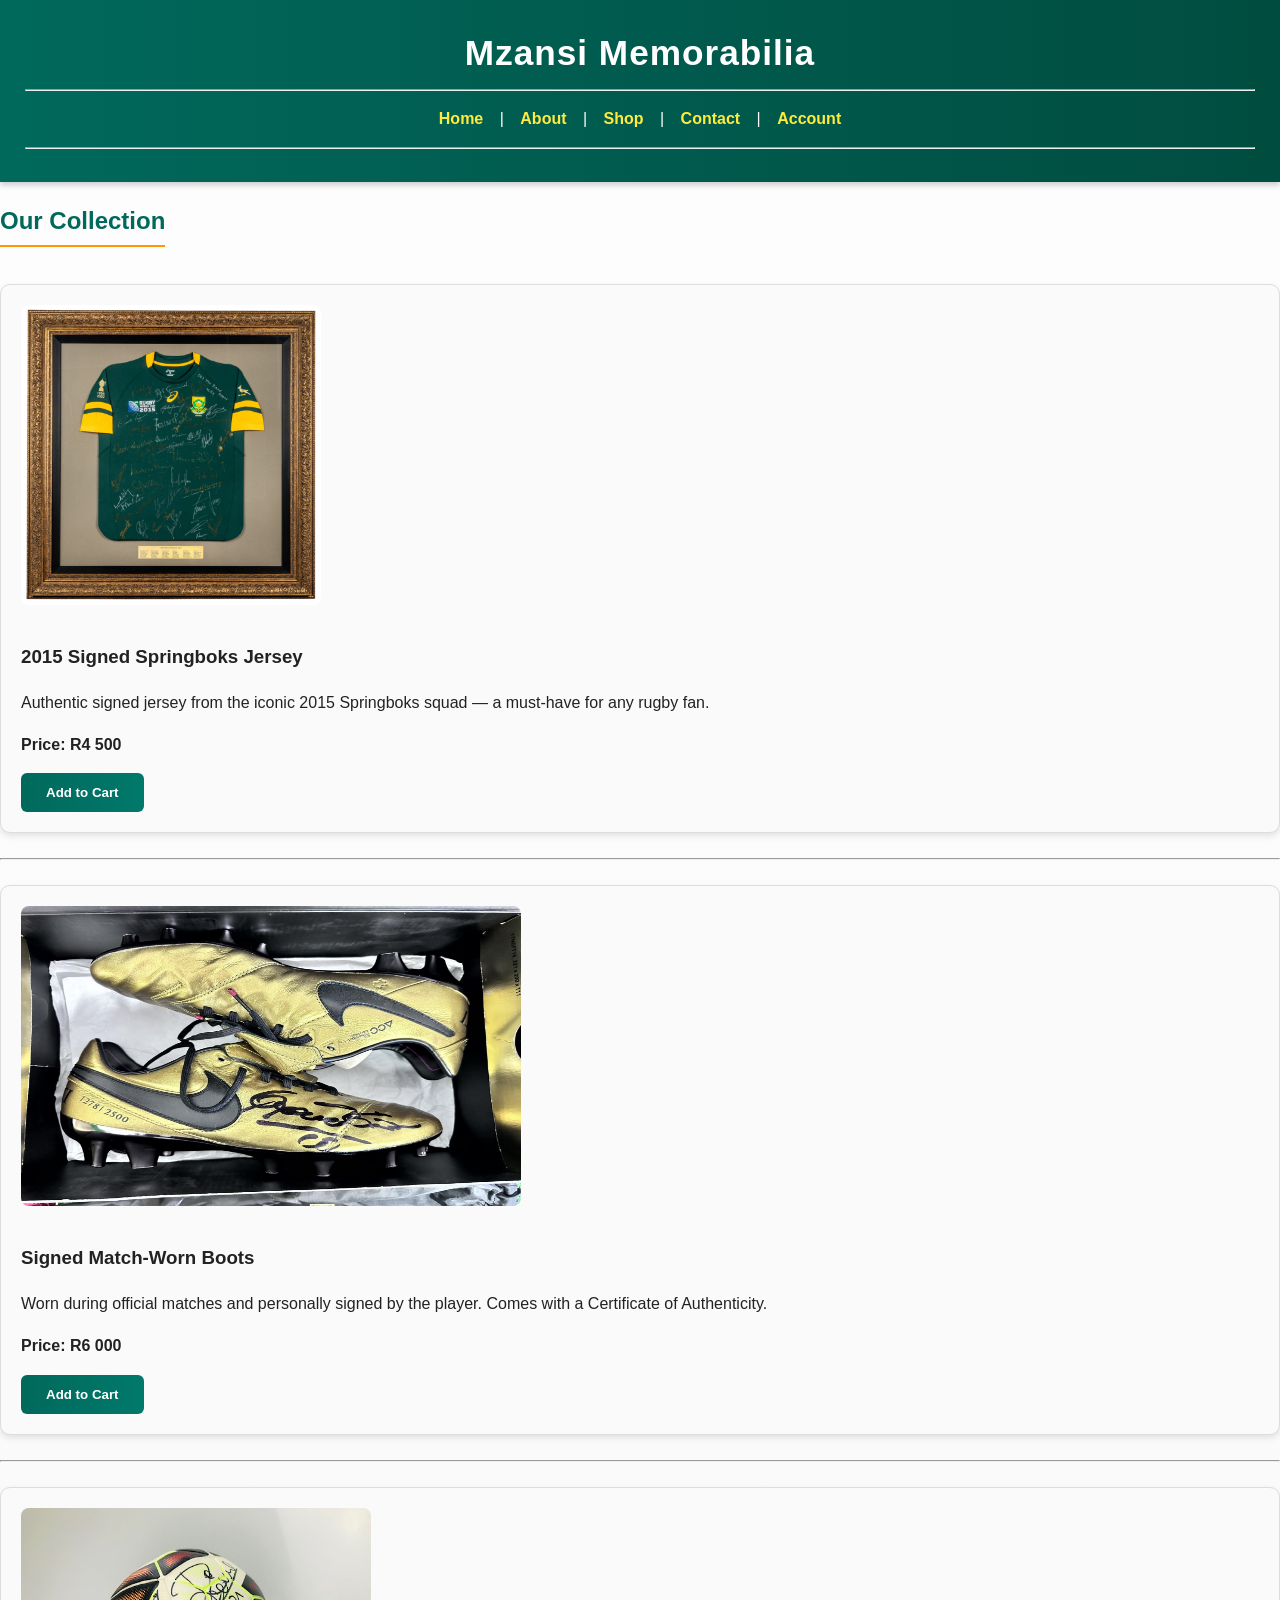
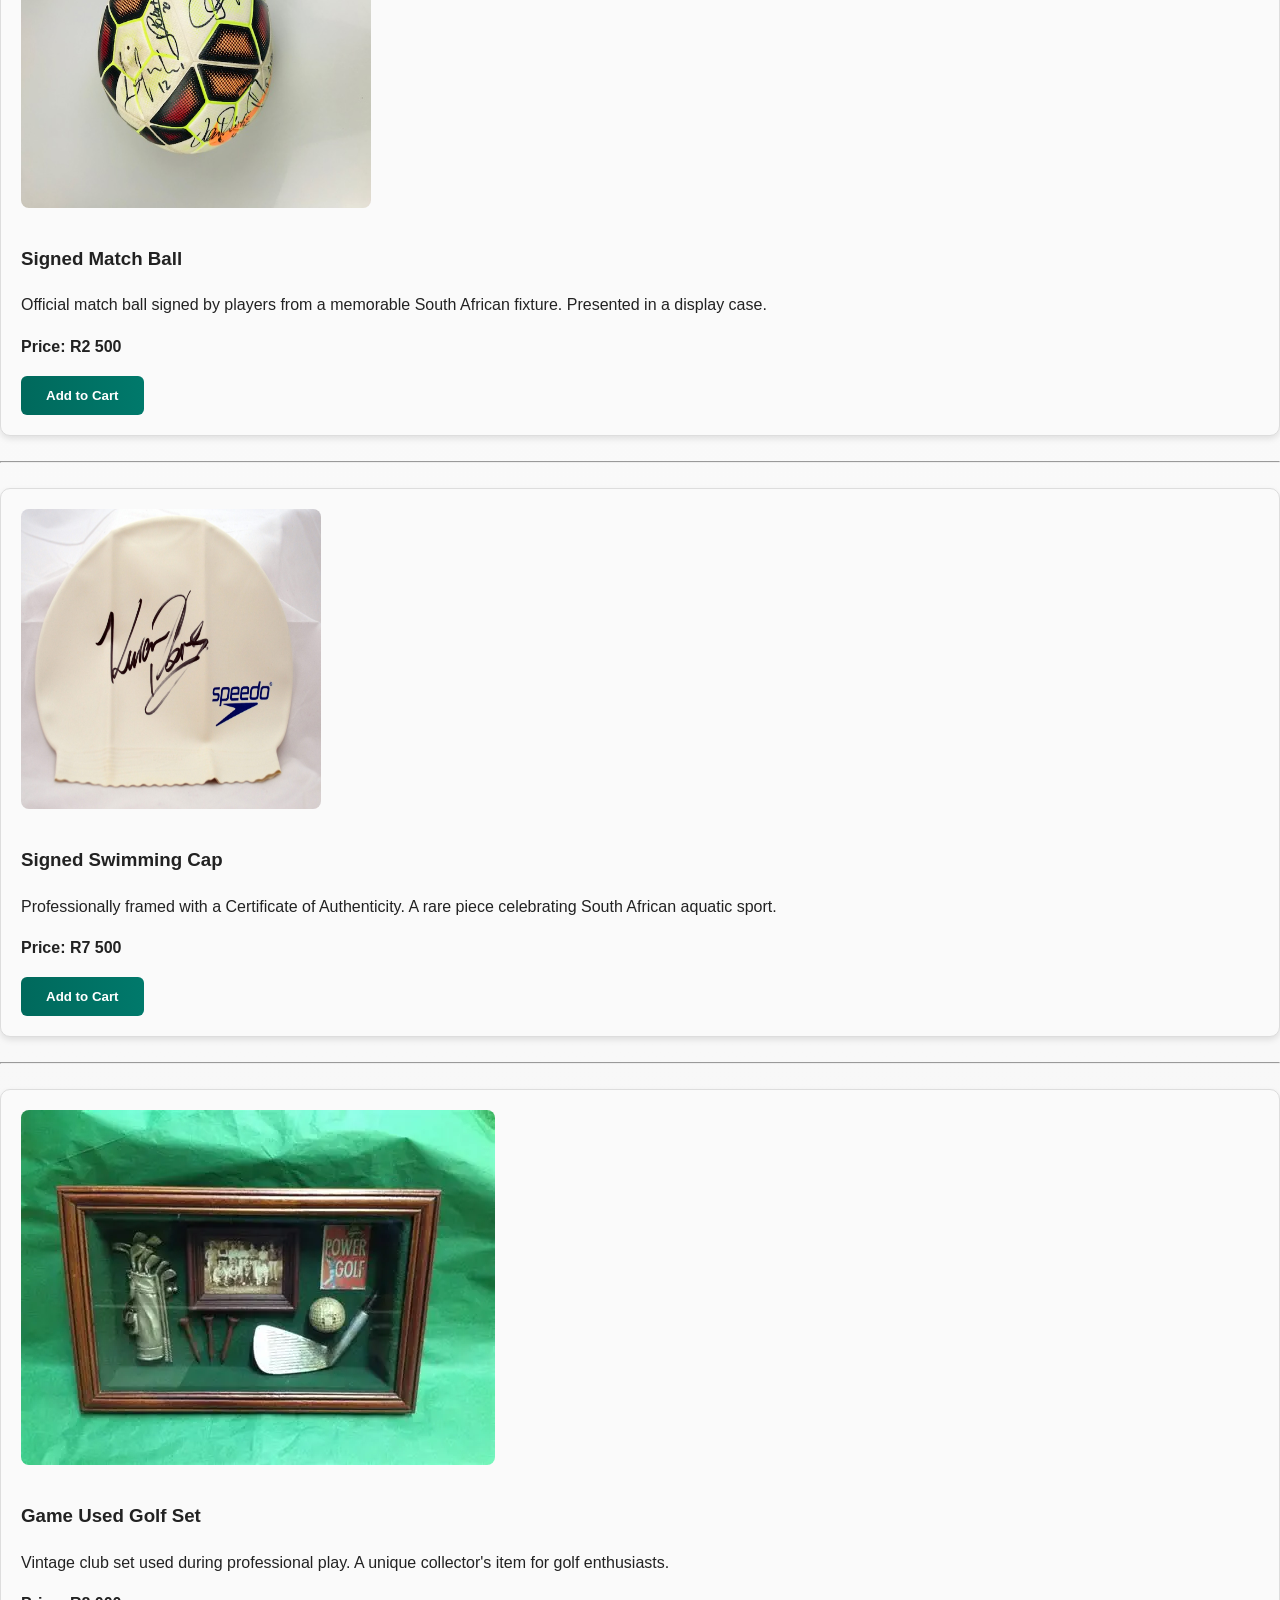
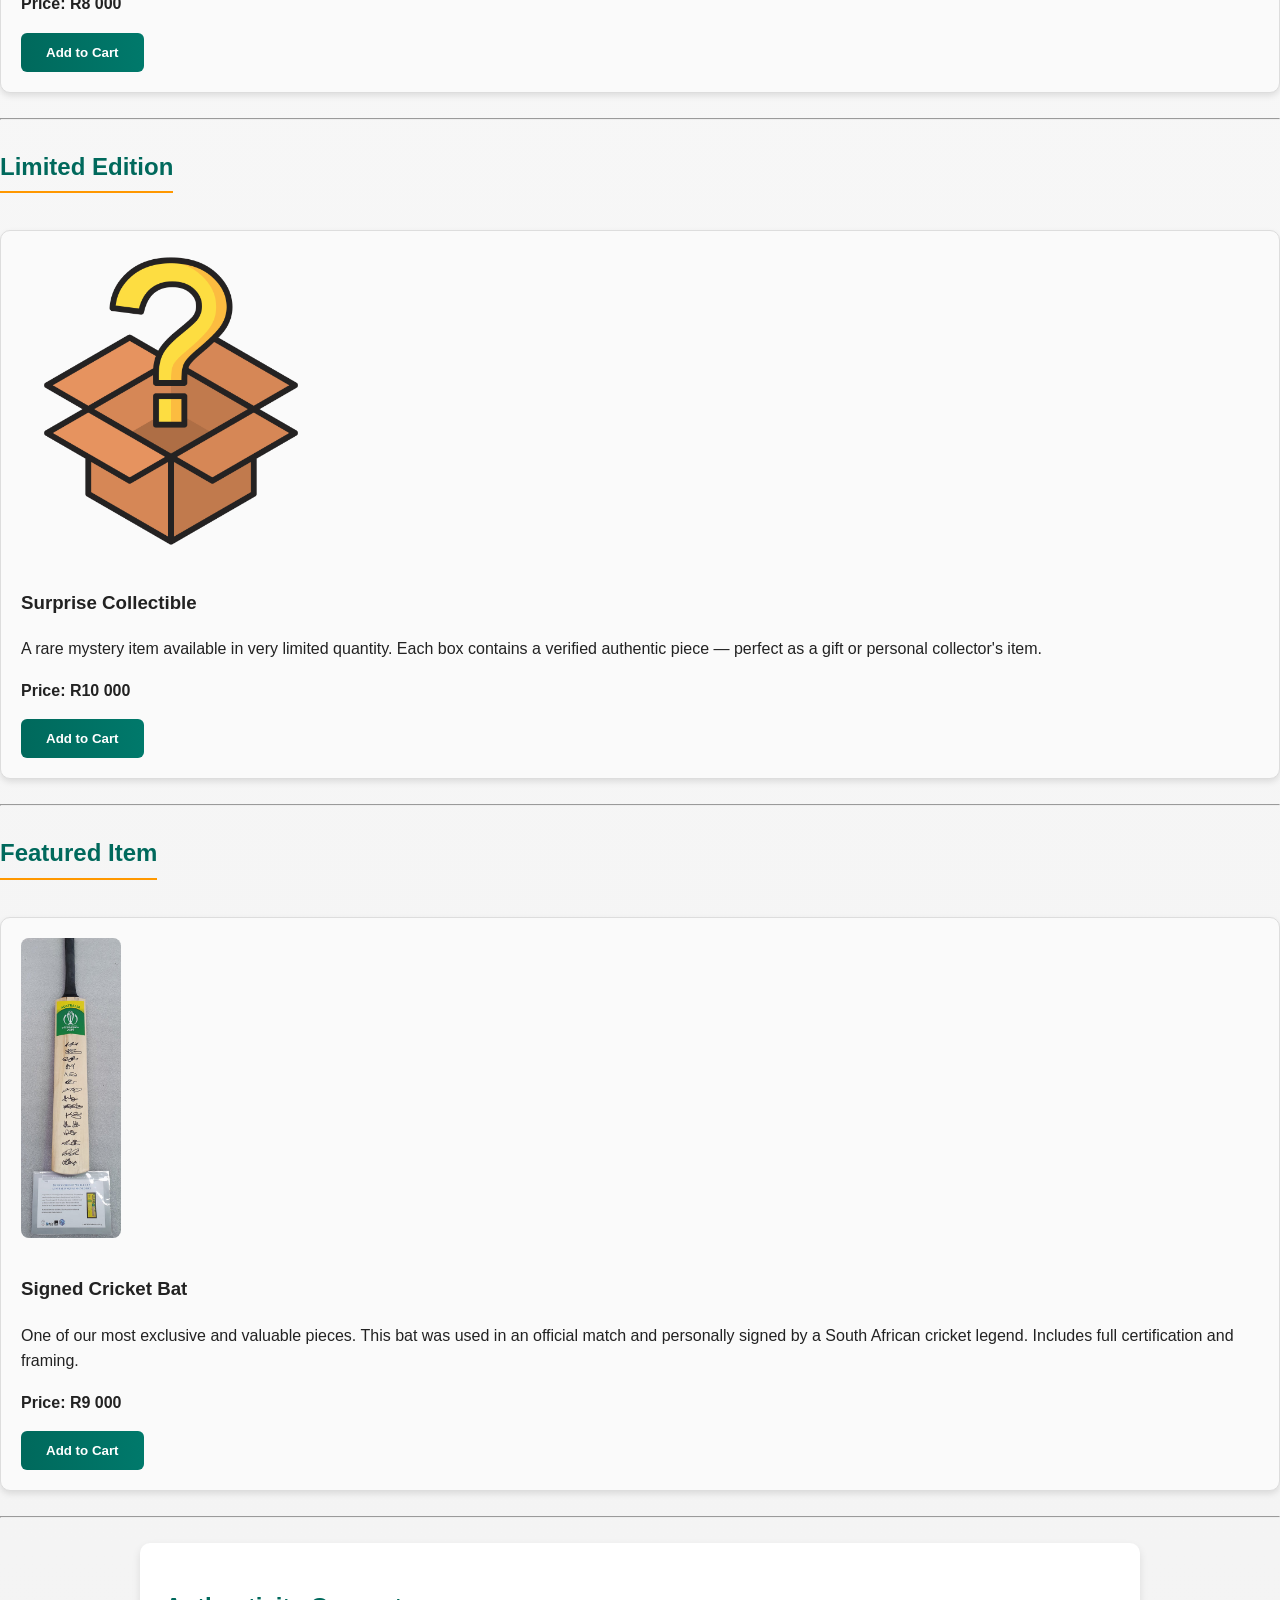
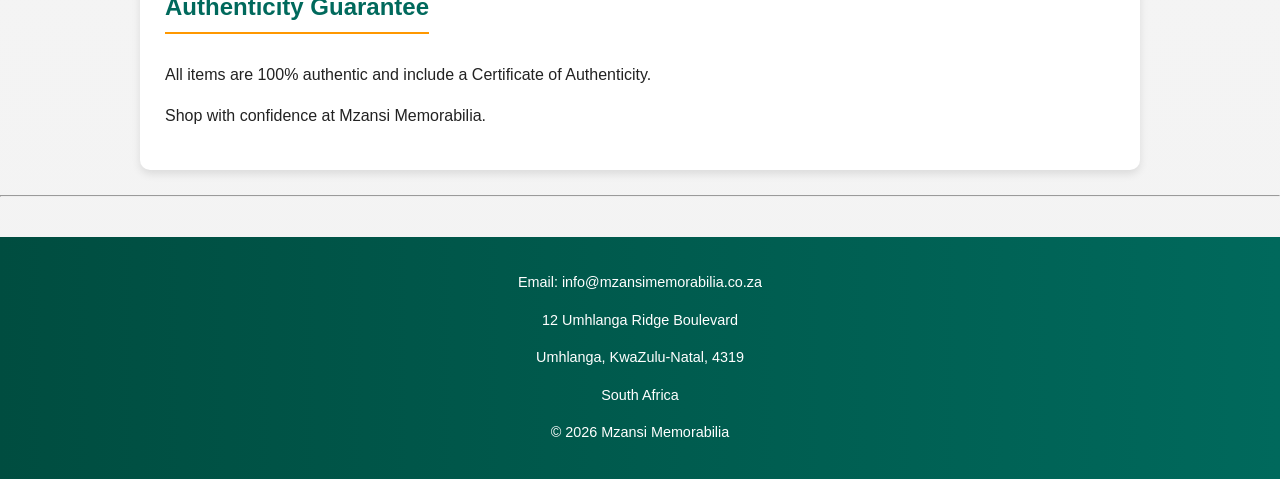
<file: HTML files/shop.html>
<!DOCTYPE html>
<html lang="en">
<head>
    <meta charset="UTF-8">
    <meta name="viewport" content="width=device-width, initial-scale=1.0">
    <!-- Page title shown in the browser tab -->
    <title>Shop | Mzansi Memorabilia</title>
    <link rel="stylesheet" href="styles.css">
</head>

<body>

    <!--Header has the company logo, name and the navigation-->
    <header>
        <h1>Mzansi Memorabilia</h1>
        <hr>

         <!--Navigation menu linking all the pages of the website-->
        <nav>
            <a href="index.html">Home</a> |
            <a href="about.html">About</a> |
            <a href="shop.html">Shop</a> |
            <a href="contact.html">Contact</a> |
            <a href="account.html">Account</a>
        </nav>
        <hr>
    </header>

    <!-- Main part: All shop product listings -->
    <main>

        <!-- The general collection of products -->
        <h2>Our Collection</h2>

        <!-- Product 1: Signed Springboks Jersey -->
        <article>
            <img src="assets/signed boks jersey.jpg" alt="Signed 2015 Springboks Jersey" width="300" height="300">
            <h3>2015 Signed Springboks Jersey</h3>
            <p>Authentic signed jersey from the iconic 2015 Springboks squad — a must-have for any rugby fan.</p>
            <p><b>Price: R4 500</b></p>
            <button type="button">Add to Cart</button>
        </article>
        <hr>

        <!-- Product 2: Signed Match-Worn Boots -->
        <article>
            <img src="assets/signed boots.jpg" alt="Signed Match Worn Boots" width="500" height="300">
            <h3>Signed Match-Worn Boots</h3>
            <p>Worn during official matches and personally signed by the player. Comes with a Certificate of Authenticity.</p>
            <p><b>Price: R6 000</b></p>
            <button type="button">Add to Cart</button>
        </article>
        <hr>

        <!-- Product 3: Signed Match Ball -->
        <article>
            <img src="assets/signed match ball.jpg" alt="Signed Match Ball" width="350" height="300">
            <h3>Signed Match Ball</h3>
            <p>Official match ball signed by players from a memorable South African fixture. Presented in a display case.</p>
            <p><b>Price: R2 500</b></p>
            <button type="button">Add to Cart</button>
        </article>
        <hr>

        <!-- Product 4: Signed Swimming Cap -->
        <article>
            <img src="assets/signed swimming cap.jpg" alt="Signed Swimming Cap" width="300" height="300">
            <h3>Signed Swimming Cap</h3>
            <p>Professionally framed with a Certificate of Authenticity. A rare piece celebrating South African aquatic sport.</p>
            <p><b>Price: R7 500</b></p>
            <button type="button">Add to Cart</button>
        </article>
        <hr>

        <!-- Product 5: Game Used Golf Set -->
        <article>
            <img src="assets/golf set.webp" alt="Game Used Golf Set">
            <h3>Game Used Golf Set</h3>
            <p>Vintage club set used during professional play. A unique collector's item for golf enthusiasts.</p>
            <p><b>Price: R8 000</b></p>
            <button type="button">Add to Cart</button>
        </article>
        <hr>

        <!-- Limited edition section: This section features rare, limited-quantity items -->
        <h2>Limited Edition</h2>

        <!-- Product 6: Surprise Collectible -->
        <article>
            <!-- Product image for the surprise collectible mystery item -->
            <img src="assets/mystery box.png" alt="Surprise Collectible Mystery Box" width="300" height="300">
            <h3>Surprise Collectible</h3>
            <p>A rare mystery item available in very limited quantity. Each box contains a verified authentic piece — perfect as a gift or personal collector's item.</p>
            <p><b>Price: R10 000</b></p>
            <button type="button">Add to Cart</button>
        </article>
        <hr>

        <!-- Featured item section:This section features high-valued products -->
        <h2>Featured Item</h2>

        <!-- Product 7: Signed Cricket Bat -->
        <article>
            <img src="assets/signed cricket bat 2.jpg" alt="Signed Cricket Bat" height ="300" width="100">
            <h3>Signed Cricket Bat</h3>
            <p>One of our most exclusive and valuable pieces. This bat was used in an official match and personally signed by a South African cricket legend. Includes full certification and framing.</p>
            <p><b>Price: R9 000</b></p>
            <button type="button">Add to Cart</button>
        </article>
        <hr>

        <!-- Authenticity reminder section at the bottom of the shop page -->
        <section>
            <h2>Authenticity Guarantee</h2>
            <p>All items are 100% authentic and include a Certificate of Authenticity.</p>
            <p>Shop with confidence at Mzansi Memorabilia.</p>
        </section>

    </main>
    <hr>

    <!-- Footer consists of contact details and copyright -->
    <footer>
        <p>Email: info@mzansimemorabilia.co.za</p>
        <p>12 Umhlanga Ridge Boulevard</p>
        <p>Umhlanga, KwaZulu-Natal, 4319</p>
        <p>South Africa</p>
        <p>&copy; 2026 Mzansi Memorabilia</p>
    </footer>

</body>
</html>
</file>
<file: HTML files/styles.css>
/* General reset */
body {
  font-family: 'Segoe UI', Arial, sans-serif;
  margin: 0;
  padding: 0;
  background: linear-gradient(to bottom, #fdfdfd, #f3f3f3);
  color: #222;
  line-height: 1.6;
}

/* Header */
header {
  background: linear-gradient(90deg, #00695c, #004d40);
  color: #fff;
  padding: 25px;
  text-align: center;
  box-shadow: 0 3px 6px rgba(0,0,0,0.2);
}

header h1 {
  margin: 0;
  font-size: 2.2rem;
  letter-spacing: 1px;
}

/* Navigation */
nav {
  margin: 15px 0;
}

nav a {
  color: #ffeb3b; /* gold accent */
  text-decoration: none;
  margin: 0 12px;
  font-weight: bold;
  transition: color 0.3s ease;
}

nav a:hover {
  color: #ff9800; /* orange hover */
}

/* Sections */
main section {
  padding: 25px;
  margin: 25px auto;
  max-width: 950px;
  background: #ffffff;
  border-radius: 10px;
  box-shadow: 0 4px 8px rgba(0,0,0,0.1);
}

main h2 {
  color: #00695c;
  margin-bottom: 12px;
  border-bottom: 2px solid #ff9800;
  display: inline-block;
  padding-bottom: 5px;
}

/* Lists */
ul {
  padding-left: 25px;
}

li {
  margin-bottom: 10px;
}

/* Forms */
form input, form textarea {
  width: 100%;
  padding: 12px;
  margin: 8px 0 18px 0;
  border: 1px solid #ccc;
  border-radius: 6px;
  transition: border-color 0.3s ease;
}

form input:focus, form textarea:focus {
  border-color: #00695c;
  outline: none;
}

form input[type="submit"], button {
  background: linear-gradient(90deg, #00695c, #00796b);
  color: white;
  border: none;
  padding: 12px 25px;
  cursor: pointer;
  border-radius: 6px;
  font-weight: bold;
  transition: background 0.3s ease;
}

form input[type="submit"]:hover, button:hover {
  background: linear-gradient(90deg, #00796b, #009688);
}

/* Product cards */
article {
  padding: 20px;
  margin: 25px 0;
  border: 1px solid #ddd;
  border-radius: 10px;
  background: #fafafa;
  box-shadow: 0 3px 6px rgba(0,0,0,0.1);
}

article img {
  max-width: 100%;
  border-radius: 8px;
  margin-bottom: 10px;
}

/* Footer */
footer {
  background: linear-gradient(90deg, #004d40, #00695c);
  color: white;
  text-align: center;
  padding: 20px;
  margin-top: 40px;
  font-size: 0.9rem;
}
</file>
